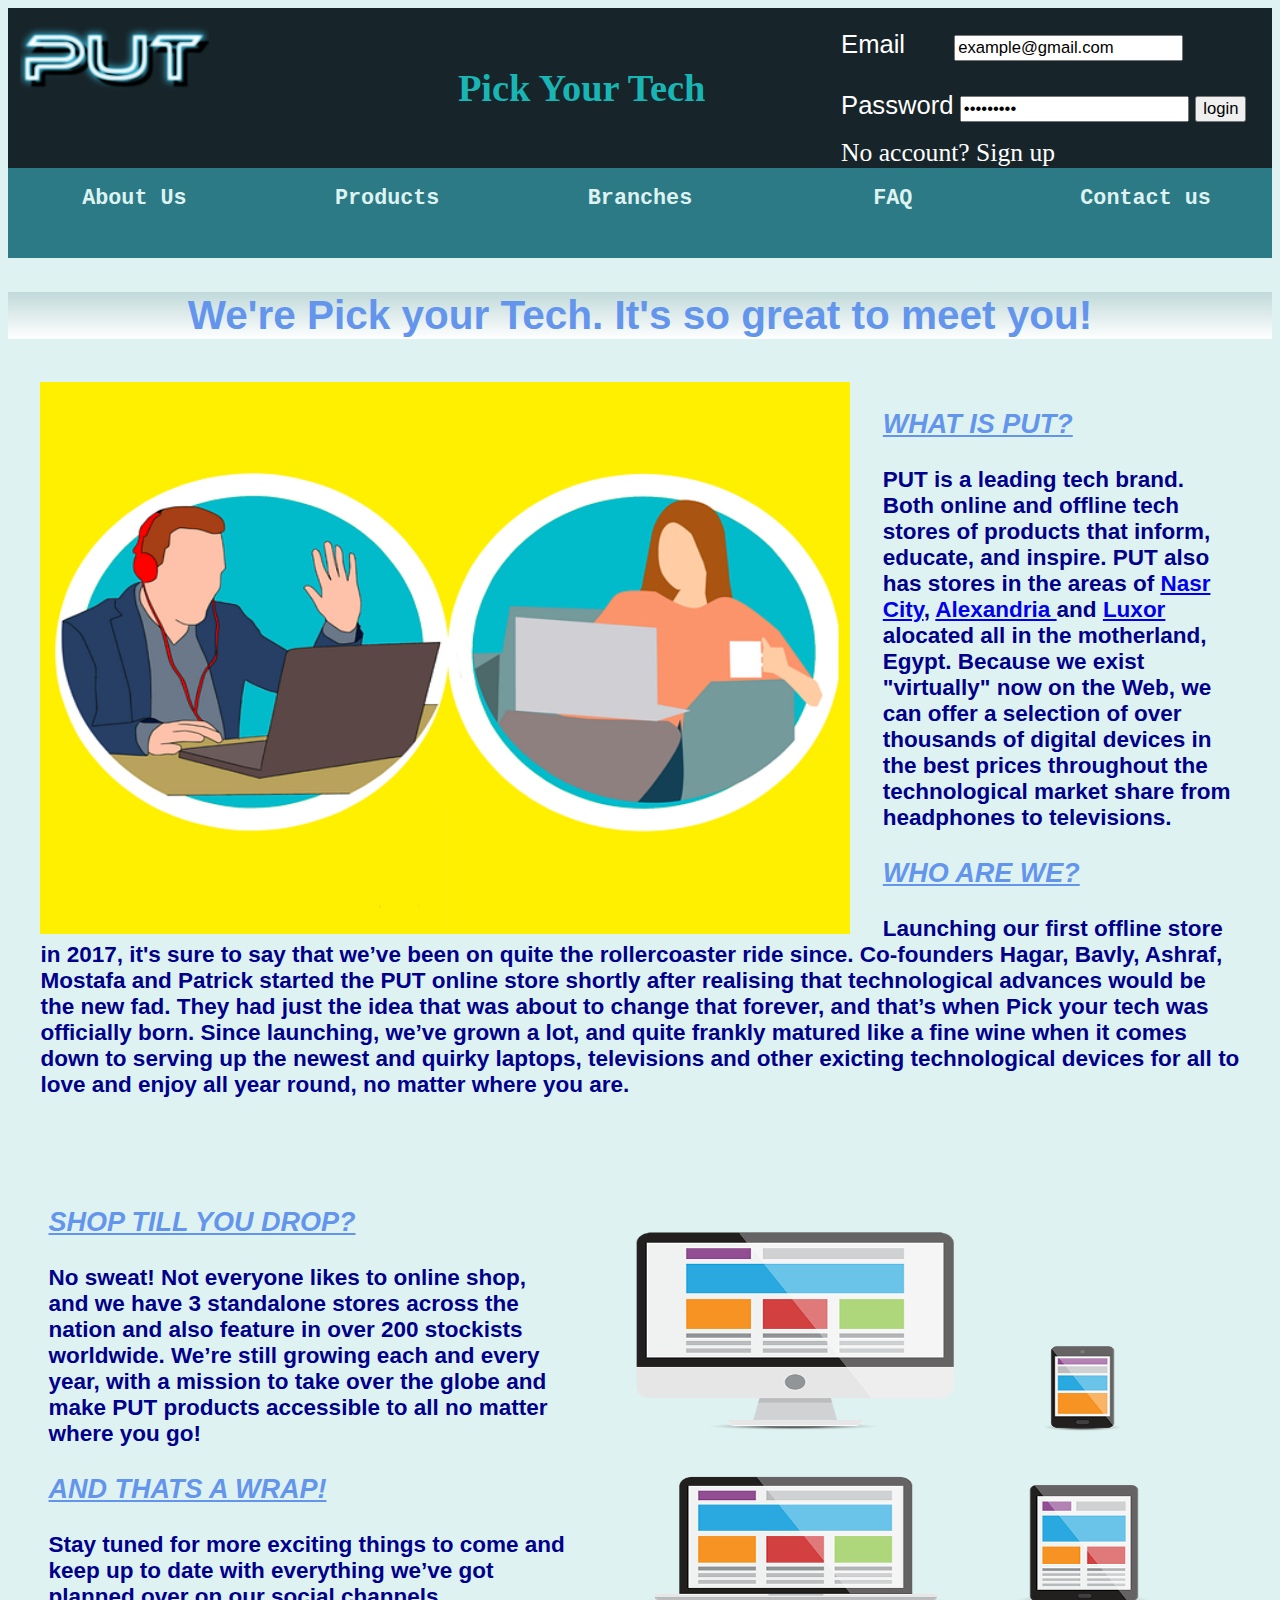
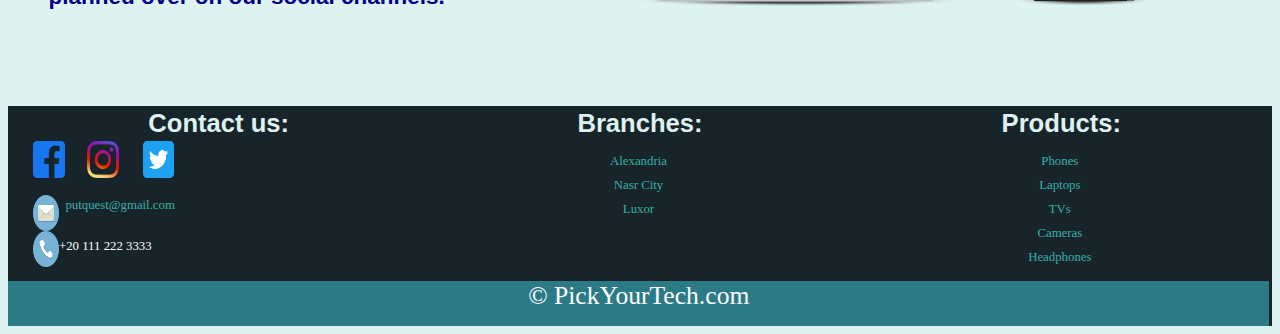
<file: about_us/about_us.html>
<!DOCTYPE html>
<html lang="en">
  <head>
    <meta charset="utf-8">
    <title>About us</title>
    <link rel="stylesheet" href="../css_file/put.css">
  </head>
  <body>
<div class="header">
        <img src="../images/header/Logo.png" alt="Logo">
        <a href="../index/index.html"><h1>Pick Your Tech</h1></a>
        <div id = "notloggedin">

          <form id="log_in" method="post" action="../index/index.html">
              <label>Email &nbsp;&nbsp;&nbsp;&nbsp;&nbsp;</label>
              <input type="email" id="Email" value="example@gmail.com" required />
              <br>
              <br>

              <label>Password</label>
              <input type="password" id="Password" value="*********" required/>
              <input type="submit" id="demo" value="login" />
          </form>
          <a href="../sign_up/sign_up.html"> No account? Sign up </a>
      </div>
<div id="logged">
     
      <div>
              <h3>You are logged in</h3>
              <form id= "log_out" action="../index/index.html">
              <input type="submit" id="log_out_button" value="Log out">
          </form>
      </div>
      </div>

</div>

      
<div class="rectangle">
      <div class="navigation">
        <div class="navbar noselect">
          <div class="dropdown">
            <a href="../about_us/about_us.html"><strong>About Us</strong></a>
          </div>

          <div class="dropdown">
                    <a href="../products/products.html"> <strong>Products</strong></a>
                    <div class="dropdown-content">
                        <a href="../product_template/phones.html">Phones</a>
                        <a href="../product_template/laptops.html">Laptops</a>
                        <a href="../product_template/tvs.html">TVs</a>
                        <a href="../product_template/cameras.html">Cameras</a>
                        <a href="../product_template/headphones.html">Headphones</a>
                    </div>
                </div>

                <div class="dropdown">
                    <a href="../branches/branches.html"><strong>Branches</strong></a>
                    <div class="dropdown-content">
                        <a href="../branch/alexandria.html">Alexandira</a>
                        <a href="../branch/nasr_city.html">Nasr City</a>
                        <a href="../branch/luxor.html">Luxor</a>
                    </div>
                </div>

          <div class="dropdown">
            <a href="../faq/faq.html"><strong>FAQ</strong></a>
          </div>

          <div class="dropdown">
            <a href="../contact_us/contact_us.html"><strong>Contact us</strong></a>
          </div>
        </div>
      </div>
</div>


      
                                                            <!--About us--> 
      <div class="Aboutus">
<h2>We're Pick your Tech. It's so great to meet you!</h2>
<div id=Aboutus1>
          <img src="../images/about_us/about_us_1.png" alt="Picture of us quarantining">
    <h3>WHAT IS PUT?</h3>
    <p>PUT is a leading tech brand. Both online and offline tech stores of products that inform, educate, and inspire. PUT also has stores in the areas of  <a href= "../branch/nasr_city.html"> Nasr City</a>, <a href= "../branch/alexandria.html">Alexandria </a>and <a href="../branch/luxor.html">Luxor</a> alocated all in the motherland, Egypt. Because we exist "virtually" now on the Web, we can offer a selection of over thousands of digital devices in the best prices throughout the technological market share from headphones to televisions.</p>

    <h3>WHO ARE WE?</h3>
    <p>Launching our first offline store in 2017, it's sure to say that we’ve been on quite the rollercoaster ride since. Co-founders Hagar, Bavly, Ashraf, Mostafa and Patrick started the PUT online store shortly after realising that technological advances would be the new fad. They had just the idea that was about to change that forever, and that’s when Pick your tech was officially born. Since launching, we’ve grown a lot, and quite frankly matured like a fine wine when it comes down to serving up the newest and quirky laptops, televisions and other exicting technological devices for all to love and enjoy all year round, no matter where you are.</p>
      </div>
      <br>
       <div id=Aboutus2>
          <img src="../images/about_us/about_us_2.png" alt="Picture of technology in PUT">
    <h3>SHOP TILL YOU DROP?</h3>
    <p>No sweat! Not everyone likes to online shop, and we have 3 standalone stores across the nation and also feature in over 200 stockists worldwide. We’re still growing each and every year, with a mission to take over the globe and make PUT products accessible to all no matter where you go!</p>
    <h3>AND THATS A WRAP!</h3>
    <p >Stay tuned for more exciting things to come and keep up to date with everything we’ve got planned over on our social channels.</p>
      </div>
          
      </div>
<div class="footer">
      <div class="footer_contact_us">
        <a href="../contact_us/contact_us.html"><h3>Contact us:</h3></a>
        <a href="https://www.facebook.com/%22%3E">
          <img class="facebook_icon" src="../images/footer/facebook.png" alt="facebook">
        </a>
        &nbsp;&nbsp;&nbsp;
        <a href="https://www.instagram.com/%22%3E">
          <img class="insta_icon" src="../images/footer/instagram.png" alt="instagram">
        </a>
        &nbsp;
        <a href="https://www.twitter.com/%22%3E">
          <img class="twitter_icon" src="../images/footer/twitter.png" alt="twitter">
        </a>
        <br><br>
        <img id="mail_image" src="../images/footer/mail.png" alt="mail">
        <br>
        <a class="footer_anchor" href="mailto:ashrafadel54@gmail.com">
          &nbsp; putquest@gmail.com
        </a>
        <br><br>
        <img id="phone_image" src="../images/footer/phone.png" alt="phone">
        <p id="phone_number">+20 111 222 3333</p>
      </div>

      <div class="footer_branches">
        <a href="../branches/branches.html"><h3>Branches:</h3></a>
        <ul>
          <li><a href="../branch/alexandria.html"> Alexandria</a></li>
          <li><a href="../branch/nasr_city.html"> Nasr City</a></li>
          <li><a href="../branch/luxor.html"> Luxor</a></li>
        </ul>
      </div>
      <div class="footer_products">
        <a href="../products/products.html"><h3>Products:</h3></a>
        <ul>
          <li><a href="../product_template/phones.html">Phones</a></li>
          <li><a href="../product_template/laptops.html">Laptops</a></li>
          <li><a href="../product_template/tvs.html">TVs</a></li>
          <li><a href="../product_template/cameras.html">Cameras</a></li>
          <li><a href="../product_template/headphones.html">Headphones</a></li>
           
        </ul>
          <br><br>
      </div> 
      <div class="footer_bottom">
    &copy; PickYourTech.com
      </div>
</div>      
      
      <script src="../javascript/put.js"></script>
  </body>
</html>
</file>
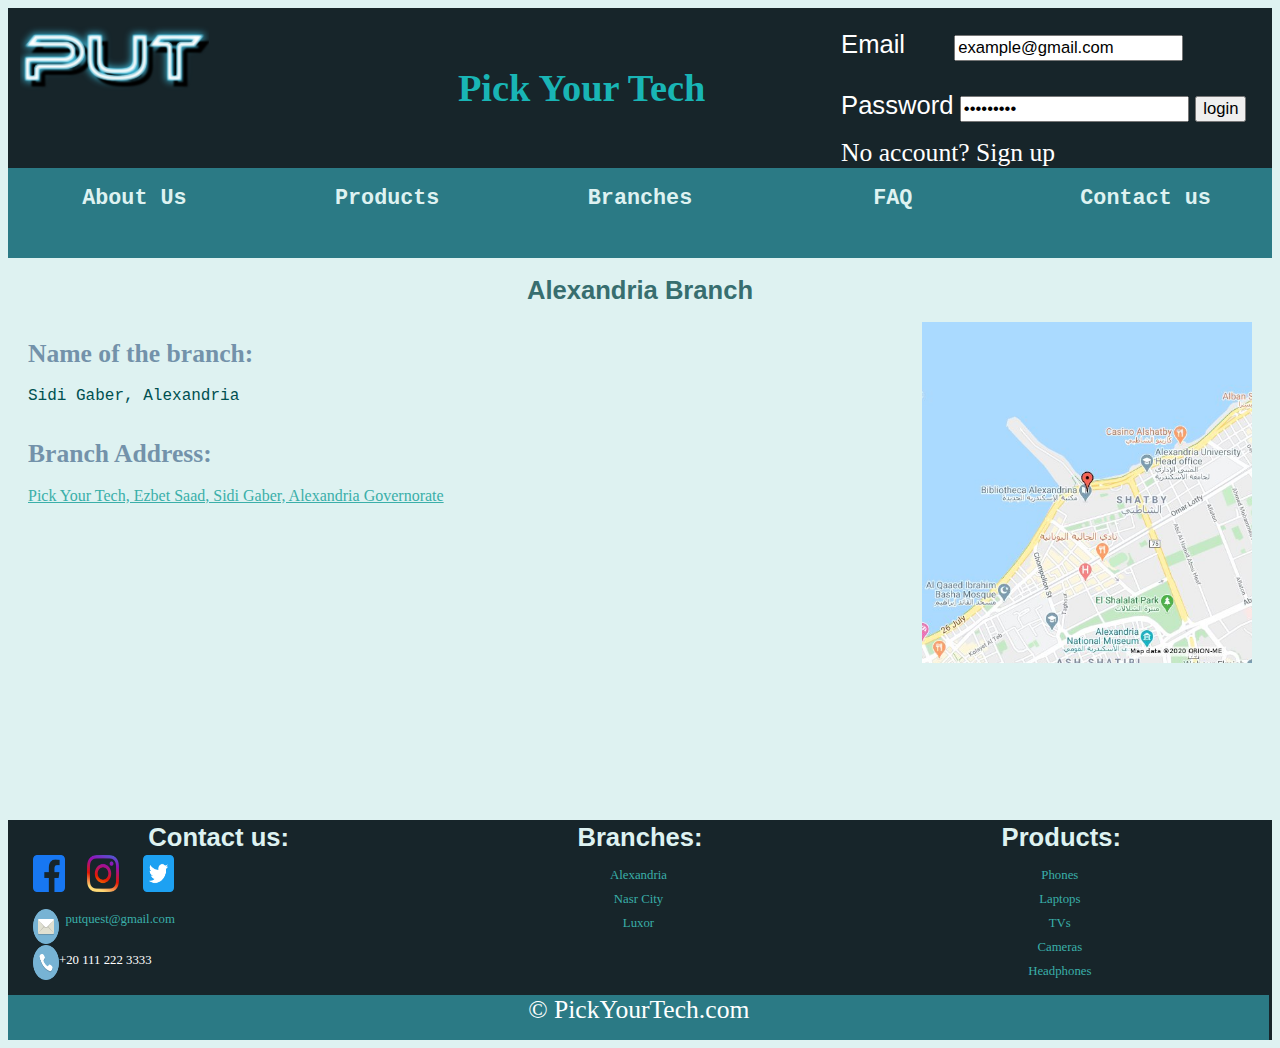
<file: branch/alexandria.html>
<!DOCTYPE html>
<html lang="en">
  <head>
    <meta charset="utf-8">
    <title>Alexanderia branch</title>
    <link rel="stylesheet" href="../css_file/put.css">
  </head>
  <body>
<div class="header">
        <img src="../images/header/Logo.png" alt="Logo">
        <a href="../index/index.html"><h1>Pick Your Tech</h1></a>
        <div id = "notloggedin">

          <form id="log_in" method="post" action="../index/index.html">
              <label>Email &nbsp;&nbsp;&nbsp;&nbsp;&nbsp;</label>
              <input type="email" id="Email" value="example@gmail.com" required />
              <br>
              <br>

              <label>Password</label>
              <input type="password" id="Password" value="*********" required/>
              <input type="submit" id="demo" value="login" />
          </form>
          <a href="../sign_up/sign_up.html"> No account? Sign up </a>
      </div>
<div id="logged">
     
      <div>
              <h3>You are logged in</h3>
              <form id= "log_out" action="../index/index.html">
              <input type="submit" id="log_out_button" value="Log out">
          </form>
      </div>
      </div>

</div>

      
<div class="rectangle">
      <div class="navigation">
        <div class="navbar noselect">
          <div class="dropdown">
            <a href="../about_us/about_us.html"><strong>About Us</strong></a>
          </div>

          <div class="dropdown">
                    <a href="../products/products.html"> <strong>Products</strong></a>
                    <div class="dropdown-content">
                        <a href="../product_template/phones.html">Phones</a>
                        <a href="../product_template/laptops.html">Laptops</a>
                        <a href="../product_template/tvs.html">TVs</a>
                        <a href="../product_template/cameras.html">Cameras</a>
                        <a href="../product_template/headphones.html">Headphones</a>
                    </div>
                </div>

                <div class="dropdown">
                    <a href="../branches/branches.html"><strong>Branches</strong></a>
                    <div class="dropdown-content">
                        <a href="../branch/alexandria.html">Alexandira</a>
                        <a href="../branch/nasr_city.html">Nasr City</a>
                        <a href="../branch/luxor.html">Luxor</a>
                    </div>
                </div>

          <div class="dropdown">
            <a href="../faq/faq.html"><strong>FAQ</strong></a>
          </div>

          <div class="dropdown">
            <a href="../contact_us/contact_us.html"><strong>Contact us</strong></a>
          </div>
        </div>
      </div>
</div>



                                                            <!--CONTENT-->
      <div class=content>
        <h1>Alexandria Branch</h1>

        <a href="Alex.jpg"><img src="../images/branches/alexandria.jpg" alt="PUT, Alex City"></a>

        <div class=subtitle>
            <h4>Name of the branch:</h4> <p>Sidi Gaber, Alexandria</p>
        </div>

        <div class=subtitle>
            <h4> Branch Address:</h4>
            <a
                href="https://www.google.com/maps/place/Carrefour+Market+-+El+Moltaka/@31.2165022,29.9305436,15z/data=!4m5!3m4!1s0x14f5c4936e555973:0xaa482fe3415c60cf!8m2!3d31.2188841!4d29.9444951">Pick
                Your Tech, Ezbet Saad, Sidi Gaber, Alexandria Governorate</a>
        </div>

    </div>

 <div class="footer">
      <div class="footer_contact_us">
        <a href="../contact_us/contact_us.html"><h3>Contact us:</h3></a>
        <a href="https://www.facebook.com/%22%3E">
          <img class="facebook_icon" src="../images/footer/facebook.png" alt="facebook">
        </a>
        &nbsp;&nbsp;&nbsp;
        <a href="https://www.instagram.com/%22%3E">
          <img class="insta_icon" src="../images/footer/instagram.png" alt="instagram">
        </a>
        &nbsp;
        <a href="https://www.twitter.com/%22%3E">
          <img class="twitter_icon" src="../images/footer/twitter.png" alt="twitter">
        </a>
        <br><br>
        <img id="mail_image" src="../images/footer/mail.png" alt="mail">
        <br>
        <a class="footer_anchor" href="mailto:ashrafadel54@gmail.com">
          &nbsp; putquest@gmail.com
        </a>
        <br><br>
        <img id="phone_image" src="../images/footer/phone.png" alt="phone">
        <p id="phone_number">+20 111 222 3333</p>
      </div>

      <div class="footer_branches">
        <a href="../branches/branches.html"><h3>Branches:</h3></a>
        <ul>
          <li><a href="../branch/alexandria.html"> Alexandria</a></li>
          <li><a href="../branch/nasr_city.html"> Nasr City</a></li>
          <li><a href="../branch/luxor.html"> Luxor</a></li>
        </ul>
      </div>
      <div class="footer_products">
        <a href="../products/products.html"><h3>Products:</h3></a>
        <ul>
          <li><a href="../product_template/phones.html">Phones</a></li>
          <li><a href="../product_template/laptops.html">Laptops</a></li>
          <li><a href="../product_template/tvs.html">TVs</a></li>
          <li><a href="../product_template/cameras.html">Cameras</a></li>
          <li><a href="../product_template/headphones.html">Headphones</a></li>
           
        </ul>
          <br><br>
      </div> 
      <div class="footer_bottom">
    &copy; PickYourTech.com
      </div>
</div>      
      
      <script src="../javascript/put.js"></script>
  </body>
</html>
</file>
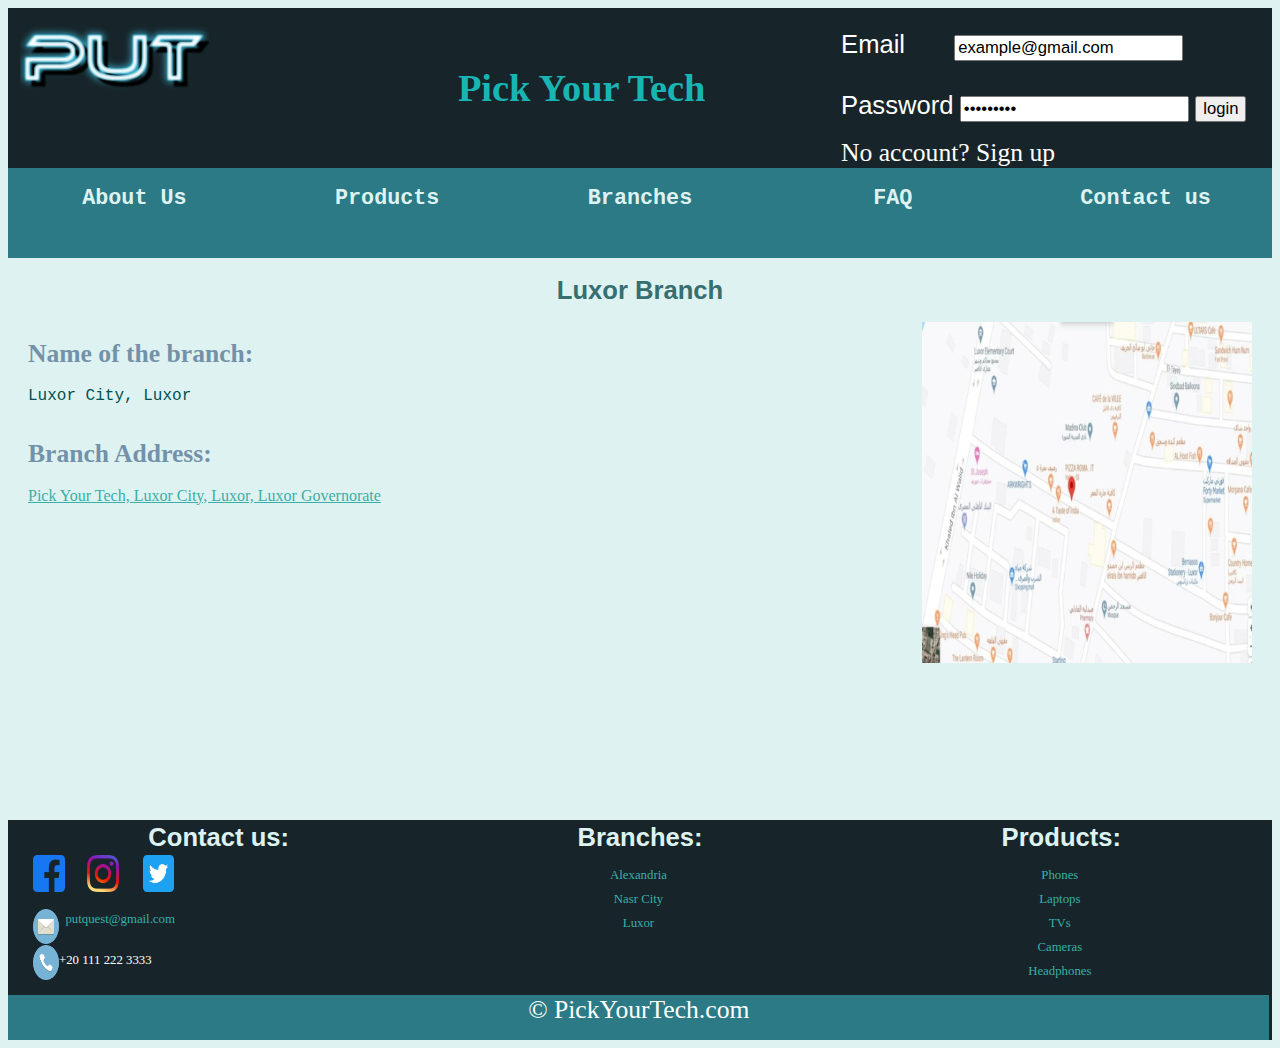
<file: branch/luxor.html>
<!DOCTYPE html>
<html lang="en">
  <head>
    <meta charset="utf-8">
    <title>luxor branch</title>
    <link rel="stylesheet" href="../css_file/put.css">
  </head>
  <body>
<div class="header">
        <img src="../images/header/Logo.png" alt="Logo">
        <a href="../index/index.html"><h1>Pick Your Tech</h1></a>
        <div id = "notloggedin">

          <form id="log_in" method="post" action="../index/index.html">
              <label>Email &nbsp;&nbsp;&nbsp;&nbsp;&nbsp;</label>
              <input type="email" id="Email" value="example@gmail.com" required />
              <br>
              <br>

              <label>Password</label>
              <input type="password" id="Password" value="*********" required/>
              <input type="submit" id="demo" value="login" />
          </form>
          <a href="../sign_up/sign_up.html"> No account? Sign up </a>
      </div>
<div id="logged">
     
      <div>
              <h3>You are logged in</h3>
              <form id= "log_out" action="../index/index.html">
              <input type="submit" id="log_out_button" value="Log out">
          </form>
      </div>
      </div>

</div>

      
<div class="rectangle">
      <div class="navigation">
        <div class="navbar noselect">
          <div class="dropdown">
            <a href="../about_us/about_us.html"><strong>About Us</strong></a>
          </div>

          <div class="dropdown">
                    <a href="../products/products.html"> <strong>Products</strong></a>
                    <div class="dropdown-content">
                        <a href="../product_template/phones.html">Phones</a>
                        <a href="../product_template/laptops.html">Laptops</a>
                        <a href="../product_template/tvs.html">TVs</a>
                        <a href="../product_template/cameras.html">Cameras</a>
                        <a href="../product_template/headphones.html">Headphones</a>
                    </div>
                </div>

                <div class="dropdown">
                    <a href="../branches/branches.html"><strong>Branches</strong></a>
                    <div class="dropdown-content">
                        <a href="../branch/alexandria.html">Alexandira</a>
                        <a href="../branch/nasr_city.html">Nasr City</a>
                        <a href="../branch/luxor.html">Luxor</a>
                    </div>
                </div>

          <div class="dropdown">
            <a href="../faq/faq.html"><strong>FAQ</strong></a>
          </div>

          <div class="dropdown">
            <a href="../contact_us/contact_us.html"><strong>Contact us</strong></a>
          </div>
        </div>
      </div>
</div>



                                                            <!--CONTENT-->
      <div class=content>
        <h1>Luxor Branch</h1>
        <a href="luxor.jpg"><img src="../images/branches/luxor.jpg"  alt="PUT, Luxor City" ></a>

        <div class=subtitle>
            <h4>Name of the branch:</h4>  <p>Luxor City, Luxor</p>
        </div>

        <div class=subtitle>
            <h4> Branch Address:</h4>
            <a
                href="https://www.google.com/maps/dir/Ragab+Sons/Ragab+Sons/@25.6938217,32.6400407,20z/data=!4m13!4m12!1m5!1m1!1s0x14491431db11038f:0x63347ec3369fd541!2m2!1d32.6400992!2d25.6939868!1m5!1m1!1s0x14491431db11038f:0x63347ec3369fd541!2m2!1d32.6400992!2d25.6939868">Pick
                Your Tech, Luxor City, Luxor, Luxor Governorate</a>
        </div>
    </div>
<div class="footer">
      <div class="footer_contact_us">
        <a href="../contact_us/contact_us.html"><h3>Contact us:</h3></a>
        <a href="https://www.facebook.com/%22%3E">
          <img class="facebook_icon" src="../images/footer/facebook.png" alt="facebook">
        </a>
        &nbsp;&nbsp;&nbsp;
        <a href="https://www.instagram.com/%22%3E">
          <img class="insta_icon" src="../images/footer/instagram.png" alt="instagram">
        </a>
        &nbsp;
        <a href="https://www.twitter.com/%22%3E">
          <img class="twitter_icon" src="../images/footer/twitter.png" alt="twitter">
        </a>
        <br><br>
        <img id="mail_image" src="../images/footer/mail.png" alt="mail">
        <br>
        <a class="footer_anchor" href="mailto:ashrafadel54@gmail.com">
          &nbsp; putquest@gmail.com
        </a>
        <br><br>
        <img id="phone_image" src="../images/footer/phone.png" alt="phone">
        <p id="phone_number">+20 111 222 3333</p>
      </div>

      <div class="footer_branches">
        <a href="../branches/branches.html"><h3>Branches:</h3></a>
        <ul>
          <li><a href="../branch/alexandria.html"> Alexandria</a></li>
          <li><a href="../branch/nasr_city.html"> Nasr City</a></li>
          <li><a href="../branch/luxor.html"> Luxor</a></li>
        </ul>
      </div>
      <div class="footer_products">
        <a href="../products/products.html"><h3>Products:</h3></a>
        <ul>
          <li><a href="../product_template/phones.html">Phones</a></li>
          <li><a href="../product_template/laptops.html">Laptops</a></li>
          <li><a href="../product_template/tvs.html">TVs</a></li>
          <li><a href="../product_template/cameras.html">Cameras</a></li>
          <li><a href="../product_template/headphones.html">Headphones</a></li>
           
        </ul>
          <br><br>
      </div> 
      <div class="footer_bottom">
    &copy; PickYourTech.com
      </div>
</div>      
      
      <script src="../javascript/put.js"></script>
  </body>
</html>
</file>
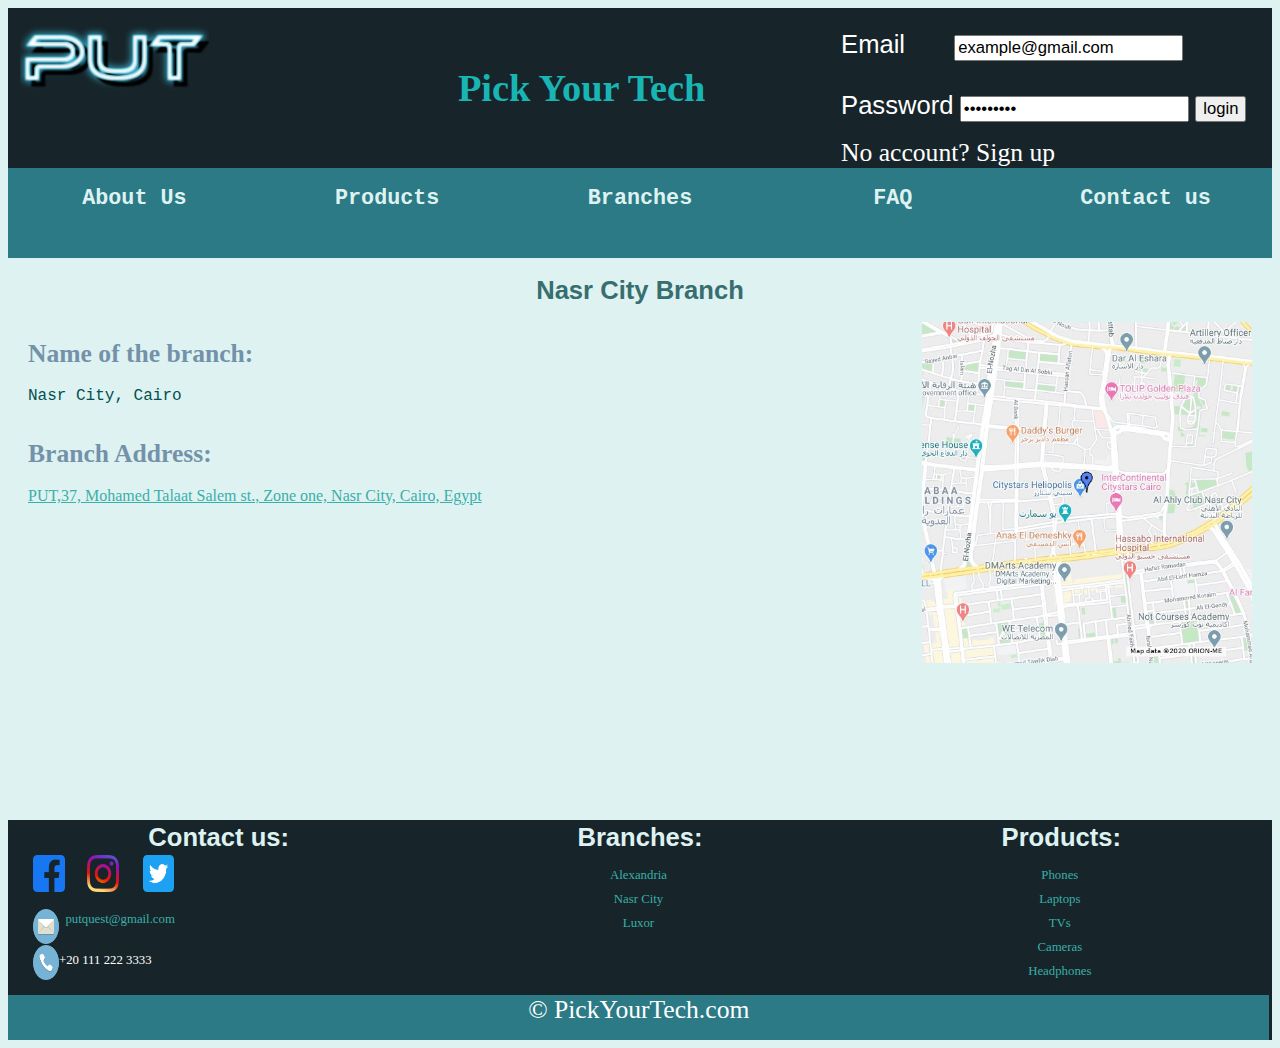
<file: branch/nasr_city.html>
<!DOCTYPE html>
<html lang="en">
  <head>
    <meta charset="utf-8">
    <title>Nasr city branch</title>
    <link rel="stylesheet" href="../css_file/put.css">
  </head>
  <body>
<div class="header">
        <img src="../images/header/Logo.png" alt="Logo">
        <a href="../index/index.html"><h1>Pick Your Tech</h1></a>
        <div id = "notloggedin">

          <form id="log_in" method="post" action="../index/index.html">
              <label>Email &nbsp;&nbsp;&nbsp;&nbsp;&nbsp;</label>
              <input type="email" id="Email" value="example@gmail.com" required />
              <br>
              <br>

              <label>Password</label>
              <input type="password" id="Password" value="*********" required/>
              <input type="submit" id="demo" value="login" />
          </form>
          <a href="../sign_up/sign_up.html"> No account? Sign up </a>
      </div>
<div id="logged">
     
      <div>
              <h3>You are logged in</h3>
              <form id= "log_out" action="../index/index.html">
              <input type="submit" id="log_out_button" value="Log out">
          </form>
      </div>
      </div>

</div>

      
<div class="rectangle">
      <div class="navigation">
        <div class="navbar noselect">
          <div class="dropdown">
            <a href="../about_us/about_us.html"><strong>About Us</strong></a>
          </div>

          <div class="dropdown">
                    <a href="../products/products.html"> <strong>Products</strong></a>
                    <div class="dropdown-content">
                        <a href="../product_template/phones.html">Phones</a>
                        <a href="../product_template/laptops.html">Laptops</a>
                        <a href="../product_template/tvs.html">TVs</a>
                        <a href="../product_template/cameras.html">Cameras</a>
                        <a href="../product_template/headphones.html">Headphones</a>
                    </div>
                </div>

                <div class="dropdown">
                    <a href="../branches/branches.html"><strong>Branches</strong></a>
                    <div class="dropdown-content">
                        <a href="../branch/alexandria.html">Alexandira</a>
                        <a href="../branch/nasr_city.html">Nasr City</a>
                        <a href="../branch/luxor.html">Luxor</a>
                    </div>
                </div>

          <div class="dropdown">
            <a href="../faq/faq.html"><strong>FAQ</strong></a>
          </div>

          <div class="dropdown">
            <a href="../contact_us/contact_us.html"><strong>Contact us</strong></a>
          </div>
        </div>
      </div>
</div>


                                                            <!--CONTENT-->
      <div class=content>

        <h1>Nasr City Branch</h1>
        <a href="nasr_city.jpg"><img src="../images/branches/nasr_city.jpg" alt="PUT, Nasr City" ></a>

        <div class=subtitle>
            <h4>Name of the branch:</h4> <p>Nasr City, Cairo</p>
        </div>

        <div class=subtitle>
            <h4> Branch Address:</h4>
            <a
                href="https://www.google.com/maps/place/The+International+Park/@30.047849,31.3450507,15z/data=!4m13!1m7!3m6!1s0x14583c1380cba7ef:0xd541260e9e06978d!2sNasr+City,+Cairo+Governorate!3b1!8m2!3d30.051085!4d31.3655989!3m4!1s0x14583e6ed5b0c95b:0xed62509dc02730f!8m2!3d30.0495518!4d31.3365108">PUT,37,
                Mohamed Talaat Salem st., Zone one, Nasr City, Cairo, Egypt</a>
        </div>
    </div>

 <div class="footer">
      <div class="footer_contact_us">
        <a href="../contact_us/contact_us.html"><h3>Contact us:</h3></a>
        <a href="https://www.facebook.com/%22%3E">
          <img class="facebook_icon" src="../images/footer/facebook.png" alt="facebook">
        </a>
        &nbsp;&nbsp;&nbsp;
        <a href="https://www.instagram.com/%22%3E">
          <img class="insta_icon" src="../images/footer/instagram.png" alt="instagram">
        </a>
        &nbsp;
        <a href="https://www.twitter.com/%22%3E">
          <img class="twitter_icon" src="../images/footer/twitter.png" alt="twitter">
        </a>
        <br><br>
        <img id="mail_image" src="../images/footer/mail.png" alt="mail">
        <br>
        <a class="footer_anchor" href="mailto:ashrafadel54@gmail.com">
          &nbsp; putquest@gmail.com
        </a>
        <br><br>
        <img id="phone_image" src="../images/footer/phone.png" alt="phone">
        <p id="phone_number">+20 111 222 3333</p>
      </div>

      <div class="footer_branches">
        <a href="../branches/branches.html"><h3>Branches:</h3></a>
        <ul>
          <li><a href="../branch/alexandria.html"> Alexandria</a></li>
          <li><a href="../branch/nasr_city.html"> Nasr City</a></li>
          <li><a href="../branch/luxor.html"> Luxor</a></li>
        </ul>
      </div>
      <div class="footer_products">
        <a href="../products/products.html"><h3>Products:</h3></a>
        <ul>
          <li><a href="../product_template/phones.html">Phones</a></li>
          <li><a href="../product_template/laptops.html">Laptops</a></li>
          <li><a href="../product_template/tvs.html">TVs</a></li>
          <li><a href="../product_template/cameras.html">Cameras</a></li>
          <li><a href="../product_template/headphones.html">Headphones</a></li>
           
        </ul>
          <br><br>
      </div> 
      <div class="footer_bottom">
    &copy; PickYourTech.com
      </div>
</div>      
      
      <script src="../javascript/put.js"></script>
  </body>
</html>
</file>
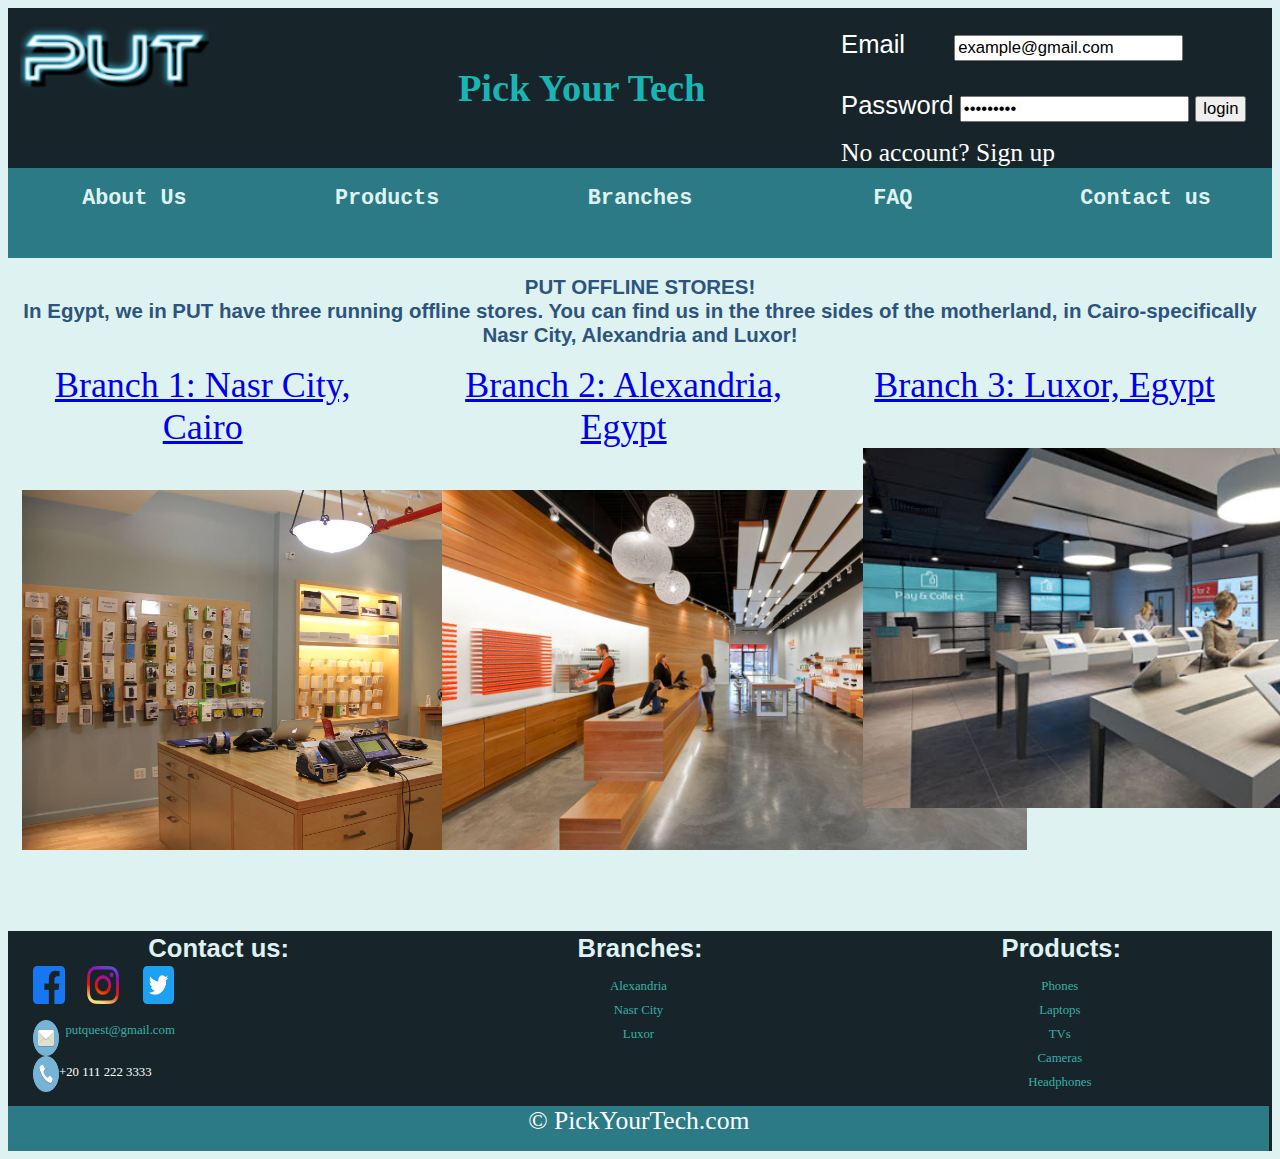
<file: branches/branches.html>
<!DOCTYPE html>
<html lang="en">
  <head>
    <meta charset="utf-8">
    <title>Branches</title>
    <link rel="stylesheet" href="../css_file/put.css">
  </head>
  <body>
<div class="header"> 
        <img src="../images/header/Logo.png" alt="Logo">
        <a href="../index/index.html"><h1>Pick Your Tech</h1></a>
        <div id = "notloggedin">

          <form id="log_in" method="post" action="../index/index.html">
              <label>Email &nbsp;&nbsp;&nbsp;&nbsp;&nbsp;</label>
              <input type="email" id="Email" value="example@gmail.com" required />
              <br>
              <br>

              <label>Password</label>
              <input type="password" id="Password" value="*********" required/>
              <input type="submit" id="demo" value="login" />
          </form>
          <a href="../sign_up/sign_up.html"> No account? Sign up </a>
      </div>
<div id="logged">
     
      <div>
              <h3>You are logged in</h3>
              <form id= "log_out" action="../index/index.html">
              <input type="submit" id="log_out_button" value="Log out">
          </form>
      </div>
      </div>

</div>

      
<div class="rectangle">
      <div class="navigation">
        <div class="navbar noselect">
          <div class="dropdown">
            <a href="../about_us/about_us.html"><strong>About Us</strong></a>
          </div>

          <div class="dropdown">
                    <a href="../products/products.html"> <strong>Products</strong></a>
                    <div class="dropdown-content">
                        <a href="../product_template/phones.html">Phones</a>
                        <a href="../product_template/laptops.html">Laptops</a>
                        <a href="../product_template/tvs.html">TVs</a>
                        <a href="../product_template/cameras.html">Cameras</a>
                        <a href="../product_template/headphones.html">Headphones</a>
                    </div>
                </div>

                <div class="dropdown">
                    <a href="../branches/branches.html"><strong>Branches</strong></a>
                    <div class="dropdown-content">
                        <a href="../branch/alexandria.html">Alexandira</a>
                        <a href="../branch/nasr_city.html">Nasr City</a>
                        <a href="../branch/luxor.html">Luxor</a>
                    </div>
                </div>

          <div class="dropdown">
            <a href="../faq/faq.html"><strong>FAQ</strong></a>
          </div>

          <div class="dropdown">
            <a href="../contact_us/contact_us.html"><strong>Contact us</strong></a>
          </div>
        </div>
      </div>
</div>

                                                  <!--Branches--> 
      <h2 id="boxes1">PUT OFFLINE STORES!<br>
          In Egypt, we in PUT have three running offline stores. You can find us in the three sides of the motherland, in Cairo-specifically Nasr City, Alexandria and Luxor! </h2>
      
  <div class="row" id="boxes">
  <div class="column">
     <a href="../branch/nasr_city.html" > Branch 1: Nasr City, Cairo<br>
<br>
      <img src="../images/branches/ncTechStore.jpg" alt="PUT in Nasr City"></a> 
      </div>
      
  <div class="column">
      <a href="../branch/alexandria.html" >Branch 2: Alexandria, Egypt<br>
<br>
      <img src="../images/branches/AlexTechStore.jpg" alt="PUT in Alexandria"></a>
      </div>
      
  <div class="column">
      <a href="../branch/luxor.html">Branch 3: Luxor, Egypt<br> 
<br>
      <img src="../images/branches/LuxorTechStore.jpg" alt="PUT in Luxor"></a>
      </div>
      
</div>
      <br>
      <br>
      
<div class="footer">
      <div class="footer_contact_us">
        <a href="../contact_us/contact_us.html"><h3>Contact us:</h3></a>
        <a href="https://www.facebook.com/%22%3E">
          <img class="facebook_icon" src="../images/footer/facebook.png" alt="facebook">
        </a>
        &nbsp;&nbsp;&nbsp;
        <a href="https://www.instagram.com/%22%3E">
          <img class="insta_icon" src="../images/footer/instagram.png" alt="instagram">
        </a>
        &nbsp;
        <a href="https://www.twitter.com/%22%3E">
          <img class="twitter_icon" src="../images/footer/twitter.png" alt="twitter">
        </a>
        <br><br>
        <img id="mail_image" src="../images/footer/mail.png" alt="mail">
        <br>
        <a class="footer_anchor" href="mailto:ashrafadel54@gmail.com">
          &nbsp; putquest@gmail.com
        </a>
        <br><br>
        <img id="phone_image" src="../images/footer/phone.png" alt="phone">
        <p id="phone_number">+20 111 222 3333</p>
      </div>

      <div class="footer_branches">
        <a href="../branches/branches.html"><h3>Branches:</h3></a>
        <ul>
          <li><a href="../branch/alexandria.html"> Alexandria</a></li>
          <li><a href="../branch/nasr_city.html"> Nasr City</a></li>
          <li><a href="../branch/luxor.html"> Luxor</a></li>
        </ul>
      </div>
      <div class="footer_products">
        <a href="../products/products.html"><h3>Products:</h3></a>
        <ul>
          <li><a href="../product_template/phones.html">Phones</a></li>
          <li><a href="../product_template/laptops.html">Laptops</a></li>
          <li><a href="../product_template/tvs.html">TVs</a></li>
          <li><a href="../product_template/cameras.html">Cameras</a></li>
          <li><a href="../product_template/headphones.html">Headphones</a></li>
           
        </ul>
          <br><br>
      </div> 
      <div class="footer_bottom">
    &copy; PickYourTech.com
      </div>
</div>      
      
      <script src="../javascript/put.js"></script>
  </body>
</html>
</file>
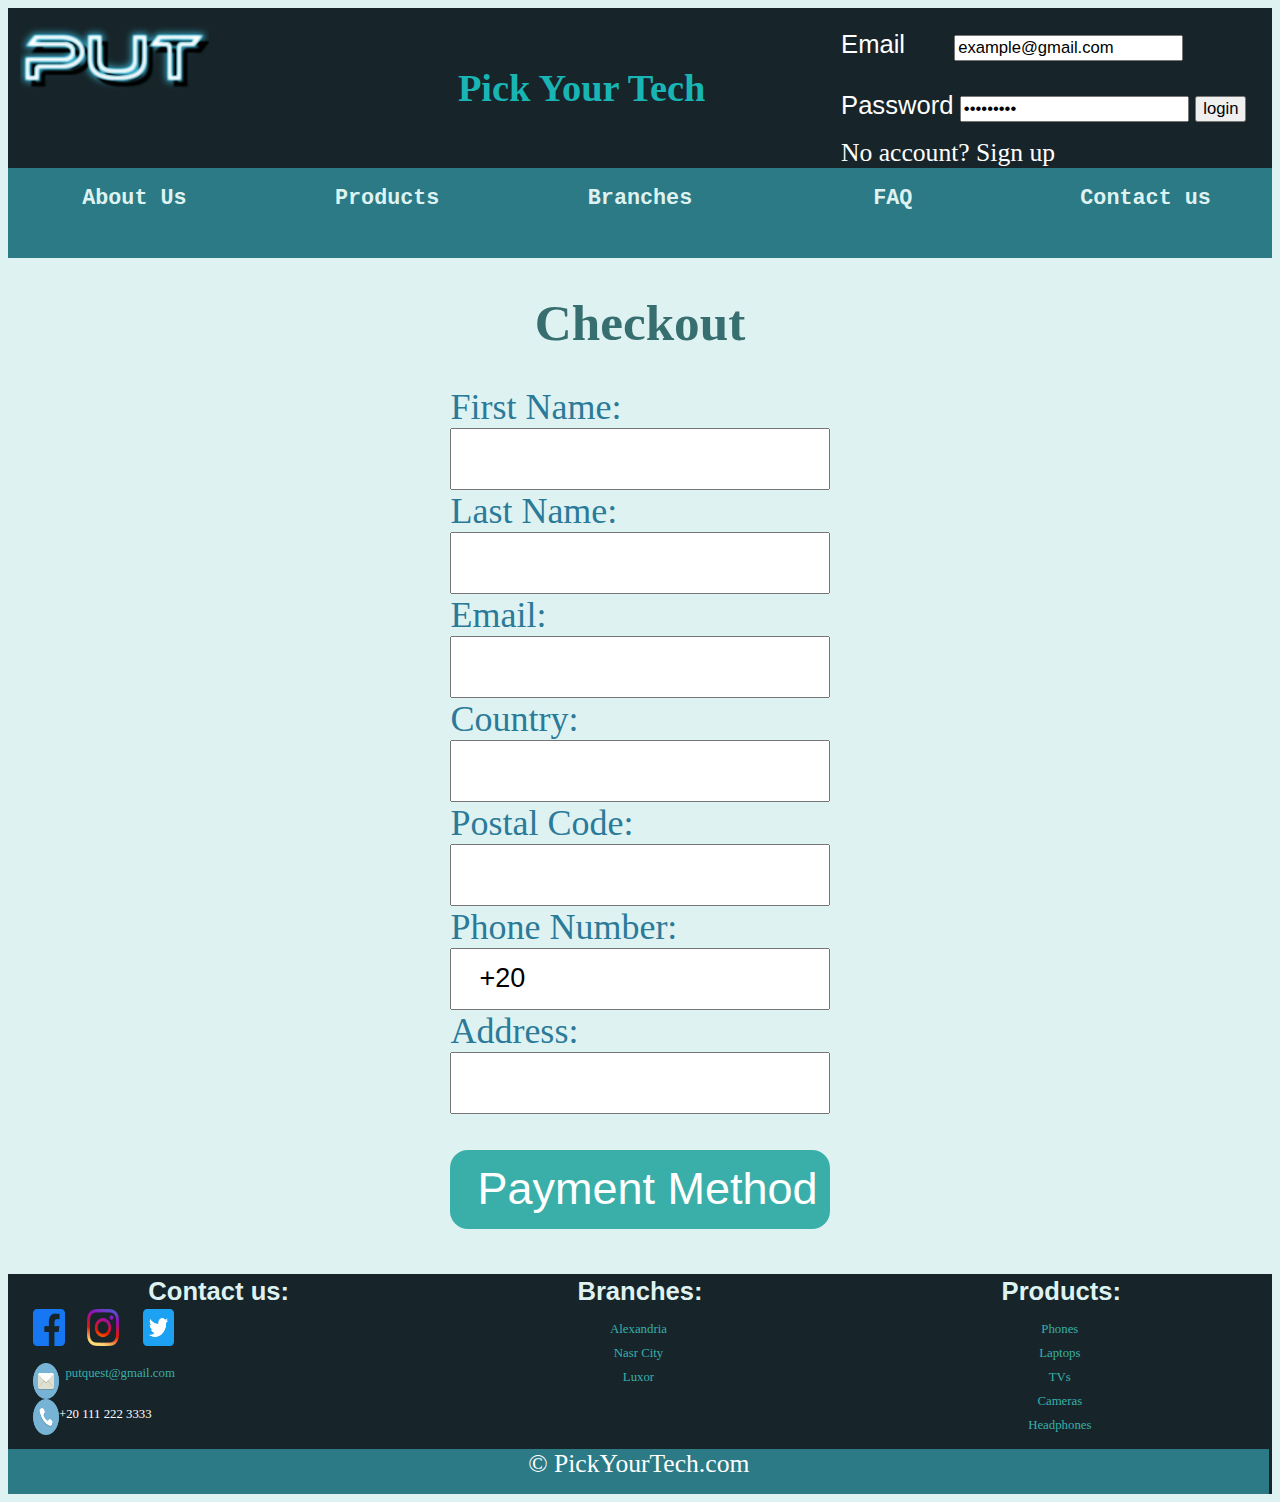
<file: checkout/checkout.html>
<!DOCTYPE html>
<html lang="en">
  <head>
    <meta charset="utf-8">
    <title>Checkout</title>
    <link rel="stylesheet" href="../css_file/put.css">
  </head>
  <body>
<div class="header">
        <img src="../images/header/Logo.png" alt="Logo">
        <a href="../index/index.html"><h1>Pick Your Tech</h1></a>
        <div id = "notloggedin">

          <form id="log_in" method="post" action="../index/index.html">
              <label>Email &nbsp;&nbsp;&nbsp;&nbsp;&nbsp;</label>
              <input type="email" id="Email" value="example@gmail.com" required />
              <br>
              <br>

              <label>Password</label>
              <input type="password" id="Password" value="*********" required/>
              <input type="submit" id="demo" value="login" />
          </form>
          <a href="../sign_up/sign_up.html"> No account? Sign up </a>
      </div>
<div id="logged">
     
      <div>
              <h3>You are logged in</h3>
              <form id= "log_out" action="../index/index.html">
              <input type="submit" id="log_out_button" value="Log out">
          </form>
      </div>
      </div>

</div>

      
<div class="rectangle">
      <div class="navigation">
        <div class="navbar noselect">
          <div class="dropdown">
            <a href="../about_us/about_us.html"><strong>About Us</strong></a>
          </div>

          <div class="dropdown">
                    <a href="../products/products.html"> <strong>Products</strong></a>
                    <div class="dropdown-content">
                        <a href="../product_template/phones.html">Phones</a>
                        <a href="../product_template/laptops.html">Laptops</a>
                        <a href="../product_template/tvs.html">TVs</a>
                        <a href="../product_template/cameras.html">Cameras</a>
                        <a href="../product_template/headphones.html">Headphones</a>
                    </div>
                </div>

                <div class="dropdown">
                    <a href="../branches/branches.html"><strong>Branches</strong></a>
                    <div class="dropdown-content">
                        <a href="../branch/alexandria.html">Alexandira</a>
                        <a href="../branch/nasr_city.html">Nasr City</a>
                        <a href="../branch/luxor.html">Luxor</a>
                    </div>
                </div>

          <div class="dropdown">
            <a href="../faq/faq.html"><strong>FAQ</strong></a>
          </div>

          <div class="dropdown">
            <a href="../contact_us/contact_us.html"><strong>Contact us</strong></a>
          </div>
        </div>
      </div>
</div>



                                                            <!--CONTENT-->
      <div id="checkout"  >
        <h1>Checkout </h1>

       <form action="../payment_method/payment_method.html" method="post">
           
           
            <label for="firstname">First Name:</label><br>
  <input type="text" id="firstname" name="firstname" onfocus="myFunction1(this)" onblur="myBlurFunction(this)" required ><br>
           
           <label for="lastname"> Last Name:</label><br>
  <input type="text" id="lastname" name="lastname" onfocus="myFunction1(this)" onblur="myBlurFunction(this)" required><br>
           
           <label for="email_checkout">Email:</label><br>
  <input type="email" id="email_checkout" name="email_checkout" onfocus="myFunction1(this)" onblur="myBlurFunction(this)" required><br>
           
           <label for="country">Country:</label><br>
  <input type="text" id="country" name="country" onfocus="myFunction1(this)" onblur="myBlurFunction(this)" required><br>
           
           <label for="postcode">Postal Code:</label><br>
  <input type="text" id="postcode" name="postcode" onfocus="myFunction1(this)" onblur="myBlurFunction(this)" required><br>  
           
           <label for="phonenumber"> Phone Number:</label><br>
  <input type="text" id="phonenumber" name="phonenumber" onfocus="myFunction1(this)" onblur="myBlurFunction(this)" value="+20" required><br>    
           
           
           <label for="address">Address:</label><br>
  <input type="text" id="address" name="address" value="" onfocus="myFunction1(this)" onblur="myBlurFunction(this)" required><br>   
           
            
        
             
         <br>
            
            <input type="submit" id="PaymentMethod"  value="Payment Method"/><br>
           
            
           
</form>
          
        
          
    </div>

 <div class="footer">
      <div class="footer_contact_us">
        <a href="../contact_us/contact_us.html"><h3>Contact us:</h3></a>
        <a href="https://www.facebook.com/%22%3E">
          <img class="facebook_icon" src="../images/footer/facebook.png" alt="facebook">
        </a>
        &nbsp;&nbsp;&nbsp;
        <a href="https://www.instagram.com/%22%3E">
          <img class="insta_icon" src="../images/footer/instagram.png" alt="instagram">
        </a>
        &nbsp;
        <a href="https://www.twitter.com/%22%3E">
          <img class="twitter_icon" src="../images/footer/twitter.png" alt="twitter">
        </a>
        <br><br>
        <img id="mail_image" src="../images/footer/mail.png" alt="mail">
        <br>
        <a class="footer_anchor" href="mailto:ashrafadel54@gmail.com">
          &nbsp; putquest@gmail.com
        </a>
        <br><br>
        <img id="phone_image" src="../images/footer/phone.png" alt="phone">
        <p id="phone_number">+20 111 222 3333</p>
      </div>

      <div class="footer_branches">
        <a href="../branches/branches.html"><h3>Branches:</h3></a>
        <ul>
          <li><a href="../branch/alexandria.html"> Alexandria</a></li>
          <li><a href="../branch/nasr_city.html"> Nasr City</a></li>
          <li><a href="../branch/luxor.html"> Luxor</a></li>
        </ul>
      </div>
      <div class="footer_products">
        <a href="../products/products.html"><h3>Products:</h3></a>
        <ul>
          <li><a href="../product_template/phones.html">Phones</a></li>
          <li><a href="../product_template/laptops.html">Laptops</a></li>
          <li><a href="../product_template/tvs.html">TVs</a></li>
          <li><a href="../product_template/cameras.html">Cameras</a></li>
          <li><a href="../product_template/headphones.html">Headphones</a></li>
           
        </ul>
          <br><br>
      </div> 
      <div class="footer_bottom">
    &copy; PickYourTech.com
      </div>
</div>      
      
      <script src="../javascript/put.js"></script>
  </body>
</html>
</file>
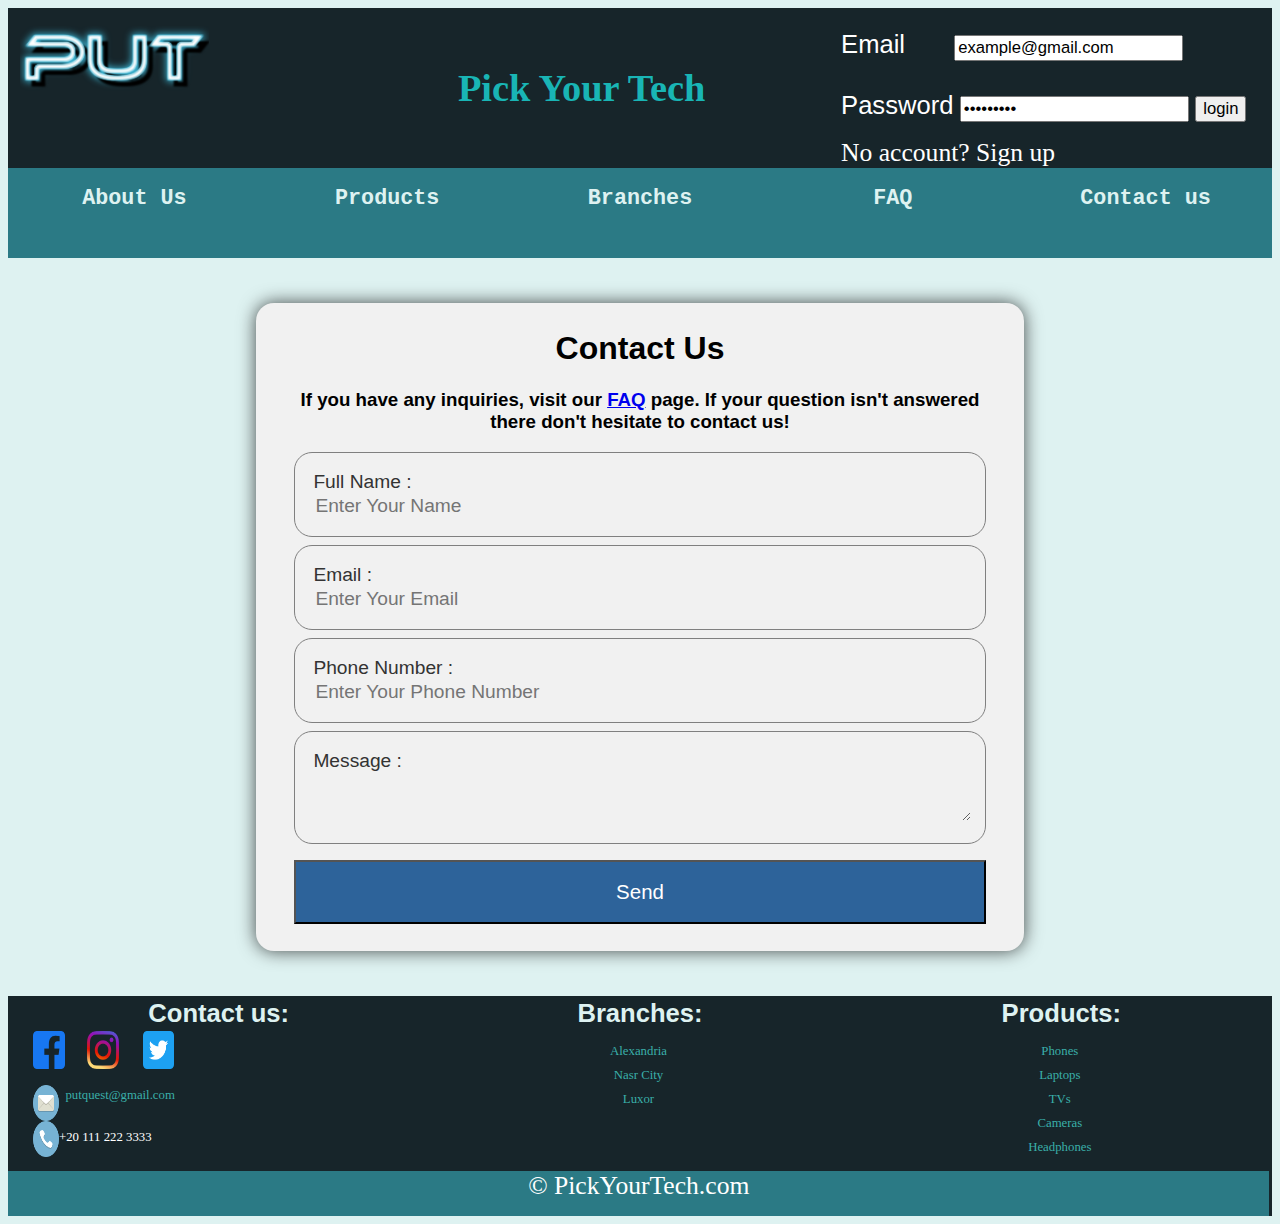
<file: contact_us/contact_us.html>
<!DOCTYPE html>
<html lang="en">
  <head>
      <link rel="stylesheet" href="https://cdnjs.cloudflare.com/ajax/libs/font-awesome/4.7.0/css/font-awesome.min.css">
    <meta charset="utf-8">
    <title>Contact us</title>
    <link rel="stylesheet" href="../css_file/put.css">
  </head>
  <body>
<div class="header">
        <img src="../images/header/Logo.png" alt="Logo">
        <a href="../index/index.html"><h1>Pick Your Tech</h1></a>
        <div id = "notloggedin">

          <form id="log_in" method="post" action="../index/index.html">
              <label>Email &nbsp;&nbsp;&nbsp;&nbsp;&nbsp;</label>
              <input type="email" id="Email" value="example@gmail.com" required />
              <br>
              <br>

              <label>Password</label>
              <input type="password" id="Password" value="*********" required/>
              <input type="submit" id="demo" value="login" />
          </form>
          <a href="../sign_up/sign_up.html"> No account? Sign up </a>
      </div>
<div id="logged">
     
      <div>
              <h3>You are logged in</h3>
              <form id= "log_out" action="../index/index.html">
              <input type="submit" id="log_out_button" value="Log out">
          </form>
      </div>
      </div>

</div>

      
<div class="rectangle">
      <div class="navigation">
        <div class="navbar noselect">
          <div class="dropdown">
            <a href="../about_us/about_us.html"><strong>About Us</strong></a>
          </div>

          <div class="dropdown">
                    <a href="../products/products.html"> <strong>Products</strong></a>
                    <div class="dropdown-content">
                        <a href="../product_template/phones.html">Phones</a>
                        <a href="../product_template/laptops.html">Laptops</a>
                        <a href="../product_template/tvs.html">TVs</a>
                        <a href="../product_template/cameras.html">Cameras</a>
                        <a href="../product_template/headphones.html">Headphones</a>
                    </div>
                </div>

                <div class="dropdown">
                    <a href="../branches/branches.html"><strong>Branches</strong></a>
                    <div class="dropdown-content">
                        <a href="../branch/alexandria.html">Alexandira</a>
                        <a href="../branch/nasr_city.html">Nasr City</a>
                        <a href="../branch/luxor.html">Luxor</a>
                    </div>
                </div>

          <div class="dropdown">
            <a href="../faq/faq.html"><strong>FAQ</strong></a>
          </div>

          <div class="dropdown">
            <a href="../contact_us/contact_us.html"><strong>Contact us</strong></a>
          </div>
        </div>
      </div>
</div>

      
      

<div class="contact_form">
    <h1>Contact Us</h1>
    <h3>If you have any inquiries, visit our <a href="../faq/faq.html">FAQ</a> page. If your question isn't answered there don't hesitate to contact us!</h3>
    <form action="../confirmation/contact_us_confirm.html" method="post"> 
        <div class="txtb">
          <label>Full Name :</label>
          <input required type="text" id="full_name" name="full_name" value="" placeholder="Enter Your Name" >
        </div>

        <div class="txtb">
          <label>Email :</label>
          <input required type="email" id="email_contact_us" name="email" value="" placeholder="Enter Your Email">
        </div>

        <div class="txtb">
          <label>Phone Number :</label>
          <input required type="text" id="phone_number_contact_us" name="phone_number" value="" placeholder="Enter Your Phone Number">
        </div>

        <div class="txtb">
          <label>Message :</label>
          <textarea></textarea>
        </div>
        <button type="submit" class="btn" formaction="../confirmations/contact_us_confirm.html">Send</button>
    </form>
</div>

      
  <div class="footer">
      <div class="footer_contact_us">
        <a href="../contact_us/contact_us.html"><h3>Contact us:</h3></a>
        <a href="https://www.facebook.com/%22%3E">
          <img class="facebook_icon" src="../images/footer/facebook.png" alt="facebook">
        </a>
        &nbsp;&nbsp;&nbsp;
        <a href="https://www.instagram.com/%22%3E">
          <img class="insta_icon" src="../images/footer/instagram.png" alt="instagram">
        </a>
        &nbsp;
        <a href="https://www.twitter.com/%22%3E">
          <img class="twitter_icon" src="../images/footer/twitter.png" alt="twitter">
        </a>
        <br><br>
        <img id="mail_image" src="../images/footer/mail.png" alt="mail">
        <br>
        <a class="footer_anchor" href="mailto:ashrafadel54@gmail.com">
          &nbsp; putquest@gmail.com
        </a>
        <br><br>
        <img id="phone_image" src="../images/footer/phone.png" alt="phone">
        <p id="phone_number">+20 111 222 3333</p>
      </div>

      <div class="footer_branches">
        <a href="../branches/branches.html"><h3>Branches:</h3></a>
        <ul>
          <li><a href="../branch/alexandria.html"> Alexandria</a></li>
          <li><a href="../branch/nasr_city.html"> Nasr City</a></li>
          <li><a href="../branch/luxor.html"> Luxor</a></li>
        </ul>
      </div>
      <div class="footer_products">
        <a href="../products/products.html"><h3>Products:</h3></a>
        <ul>
          <li><a href="../product_template/phones.html">Phones</a></li>
          <li><a href="../product_template/laptops.html">Laptops</a></li>
          <li><a href="../product_template/tvs.html">TVs</a></li>
          <li><a href="../product_template/cameras.html">Cameras</a></li>
          <li><a href="../product_template/headphones.html">Headphones</a></li>
           
        </ul>
          <br><br>
      </div> 
      <div class="footer_bottom">
    &copy; PickYourTech.com
      </div>
</div>      
      
      <script src="../javascript/put.js"></script>
  </body>
</html>
</file>
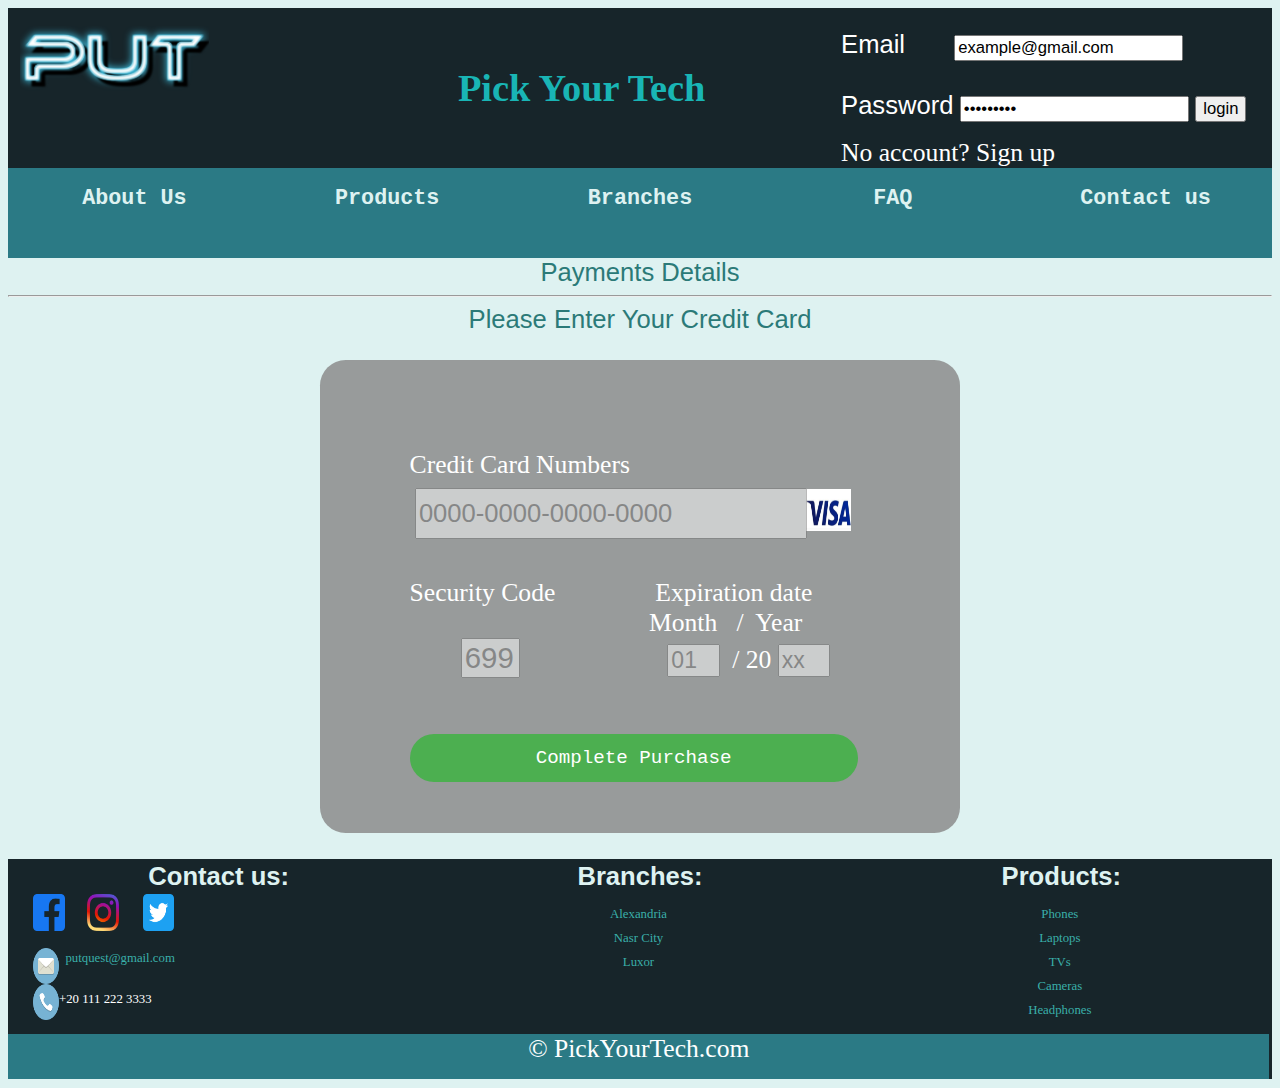
<file: credit_card/credit_card.html>
<!DOCTYPE html>
<html lang="en">
  <head>
    <meta charset="utf-8">
    <title>Credit card</title>
    <link rel="stylesheet" href="../css_file/put.css">
  </head>
  <body>
<div class="header">
        <img src="../images/header/Logo.png" alt="Logo">
        <a href="../index/index.html"><h1>Pick Your Tech</h1></a>
        <div id = "notloggedin">

          <form id="log_in" method="post" action="../index/index.html">
              <label>Email &nbsp;&nbsp;&nbsp;&nbsp;&nbsp;</label>
              <input type="email" id="Email" value="example@gmail.com" required />
              <br>
              <br>

              <label>Password</label>
              <input type="password" id="Password" value="*********" required/>
              <input type="submit" id="demo" value="login" />
          </form>
          <a href="../sign_up/sign_up.html"> No account? Sign up </a>
      </div>
<div id="logged">
     
      <div>
              <h3>You are logged in</h3>
              <form id= "log_out" action="../index/index.html">
              <input type="submit" id="log_out_button" value="Log out">
          </form>
      </div>
      </div>

</div>

      
<div class="rectangle">
      <div class="navigation">
        <div class="navbar noselect">
          <div class="dropdown">
            <a href="../about_us/about_us.html"><strong>About Us</strong></a>
          </div>

          <div class="dropdown">
                    <a href="../products/products.html"> <strong>Products</strong></a>
                    <div class="dropdown-content">
                        <a href="../product_template/phones.html">Phones</a>
                        <a href="../product_template/laptops.html">Laptops</a>
                        <a href="../product_template/tvs.html">TVs</a>
                        <a href="../product_template/cameras.html">Cameras</a>
                        <a href="../product_template/headphones.html">Headphones</a>
                    </div>
                </div>

                <div class="dropdown">
                    <a href="../branches/branches.html"><strong>Branches</strong></a>
                    <div class="dropdown-content">
                        <a href="../branch/alexandria.html">Alexandira</a>
                        <a href="../branch/nasr_city.html">Nasr City</a>
                        <a href="../branch/luxor.html">Luxor</a>
                    </div>
                </div>

          <div class="dropdown">
            <a href="../faq/faq.html"><strong>FAQ</strong></a>
          </div>

          <div class="dropdown">
            <a href="../contact_us/contact_us.html"><strong>Contact us</strong></a>
          </div>
        </div>
      </div>
</div>



                                                            <!--CONTENT-->
      <p class="title">Payments Details  </p> 
      <hr>
        
<p class="title">Please Enter Your Credit Card</p>
    
      <div class="rectangle1">
        <div class="center">
      <form action="../confirmations/payment_confirm.html" method = "post">
  <label>Credit Card Numbers</label><br><img src="../images/credit_card/visa.jpg" alt="Visa image">

  <input type="text" id="creditcard" name="creditcard" placeholder="0000-0000-0000-0000" maxlength="19" required><br>
  <label>Security Code</label> &nbsp;&nbsp;&nbsp;&nbsp;&nbsp;&nbsp;&nbsp;
  &nbsp;&nbsp;&nbsp;&nbsp;&nbsp;&nbsp;&nbsp;
  &nbsp;&nbsp;&nbsp;&nbsp;&nbsp;&nbsp;&nbsp; 
  <label>Expiration date</label><br>
  
  <label id="exp_month_label">Month &nbsp;&nbsp;/</label>
  <label id="exp_year_label">Year</label> <br>
  <input type="text" id="cvv" name="text" placeholder="699" maxlength="3" required> &nbsp;&nbsp;&nbsp;&nbsp;&nbsp;&nbsp;&nbsp; 
  <input type="number" min="1" max="12" placeholder="01" id="exp_month" name="exp_month" required>
  &nbsp;
  <label> / 20 </label>   
  <input type="number" min="00" max="99" placeholder="xx" id="exp_year" name="exp_year" required>
          
          
  <br><br>
  <input type="submit" value="Complete Purchase" class="button">
</form>
</div>
</div>

<div class="footer">
      <div class="footer_contact_us">
        <a href="../contact_us/contact_us.html"><h3>Contact us:</h3></a>
        <a href="https://www.facebook.com/%22%3E">
          <img class="facebook_icon" src="../images/footer/facebook.png" alt="facebook">
        </a>
        &nbsp;&nbsp;&nbsp;
        <a href="https://www.instagram.com/%22%3E">
          <img class="insta_icon" src="../images/footer/instagram.png" alt="instagram">
        </a>
        &nbsp;
        <a href="https://www.twitter.com/%22%3E">
          <img class="twitter_icon" src="../images/footer/twitter.png" alt="twitter">
        </a>
        <br><br>
        <img id="mail_image" src="../images/footer/mail.png" alt="mail">
        <br>
        <a class="footer_anchor" href="mailto:ashrafadel54@gmail.com">
          &nbsp; putquest@gmail.com
        </a>
        <br><br>
        <img id="phone_image" src="../images/footer/phone.png" alt="phone">
        <p id="phone_number">+20 111 222 3333</p>
      </div>

      <div class="footer_branches">
        <a href="../branches/branches.html"><h3>Branches:</h3></a>
        <ul>
          <li><a href="../branch/alexandria.html"> Alexandria</a></li>
          <li><a href="../branch/nasr_city.html"> Nasr City</a></li>
          <li><a href="../branch/luxor.html"> Luxor</a></li>
        </ul>
      </div>
      <div class="footer_products">
        <a href="../products/products.html"><h3>Products:</h3></a>
        <ul>
          <li><a href="../product_template/phones.html">Phones</a></li>
          <li><a href="../product_template/laptops.html">Laptops</a></li>
          <li><a href="../product_template/tvs.html">TVs</a></li>
          <li><a href="../product_template/cameras.html">Cameras</a></li>
          <li><a href="../product_template/headphones.html">Headphones</a></li>
           
        </ul>
          <br><br>
      </div> 
      <div class="footer_bottom">
    &copy; PickYourTech.com
      </div>
</div>      
      
      <script src="../javascript/put.js"></script>
  </body>
</html>
</file>
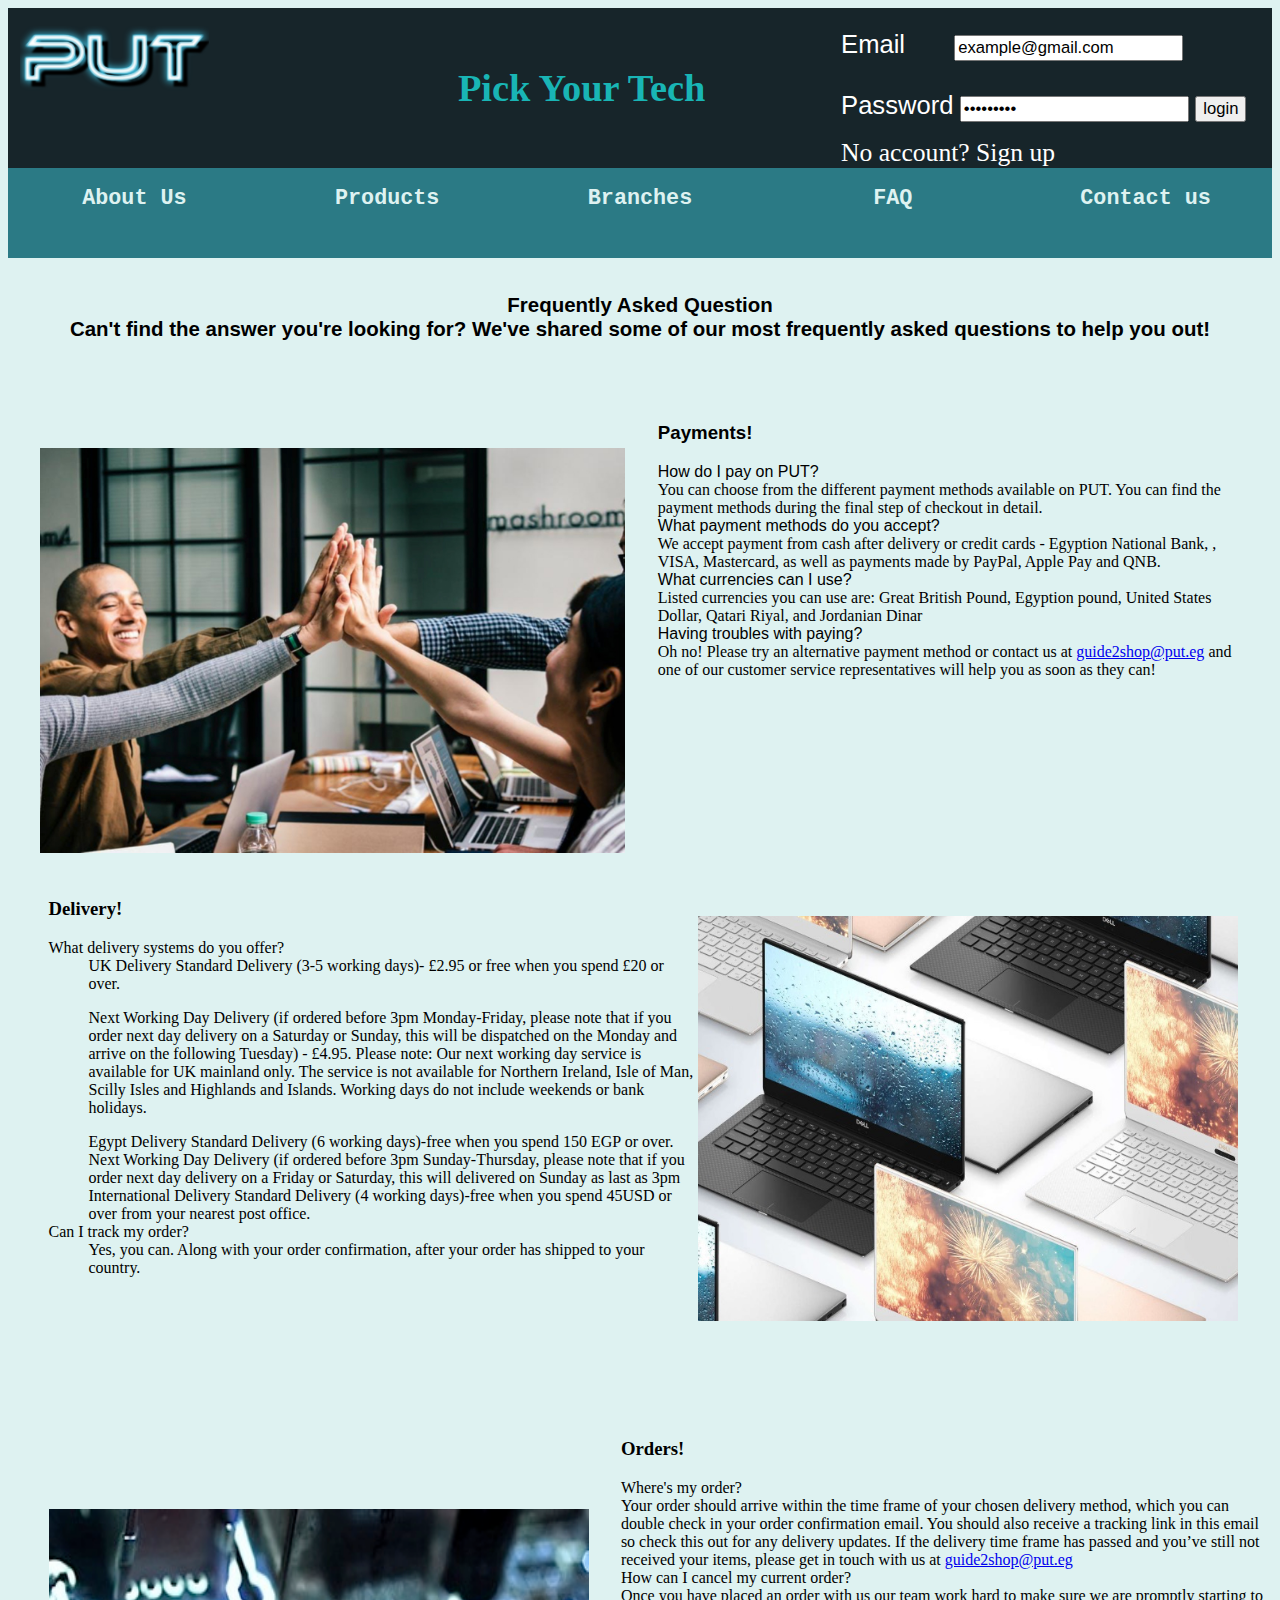
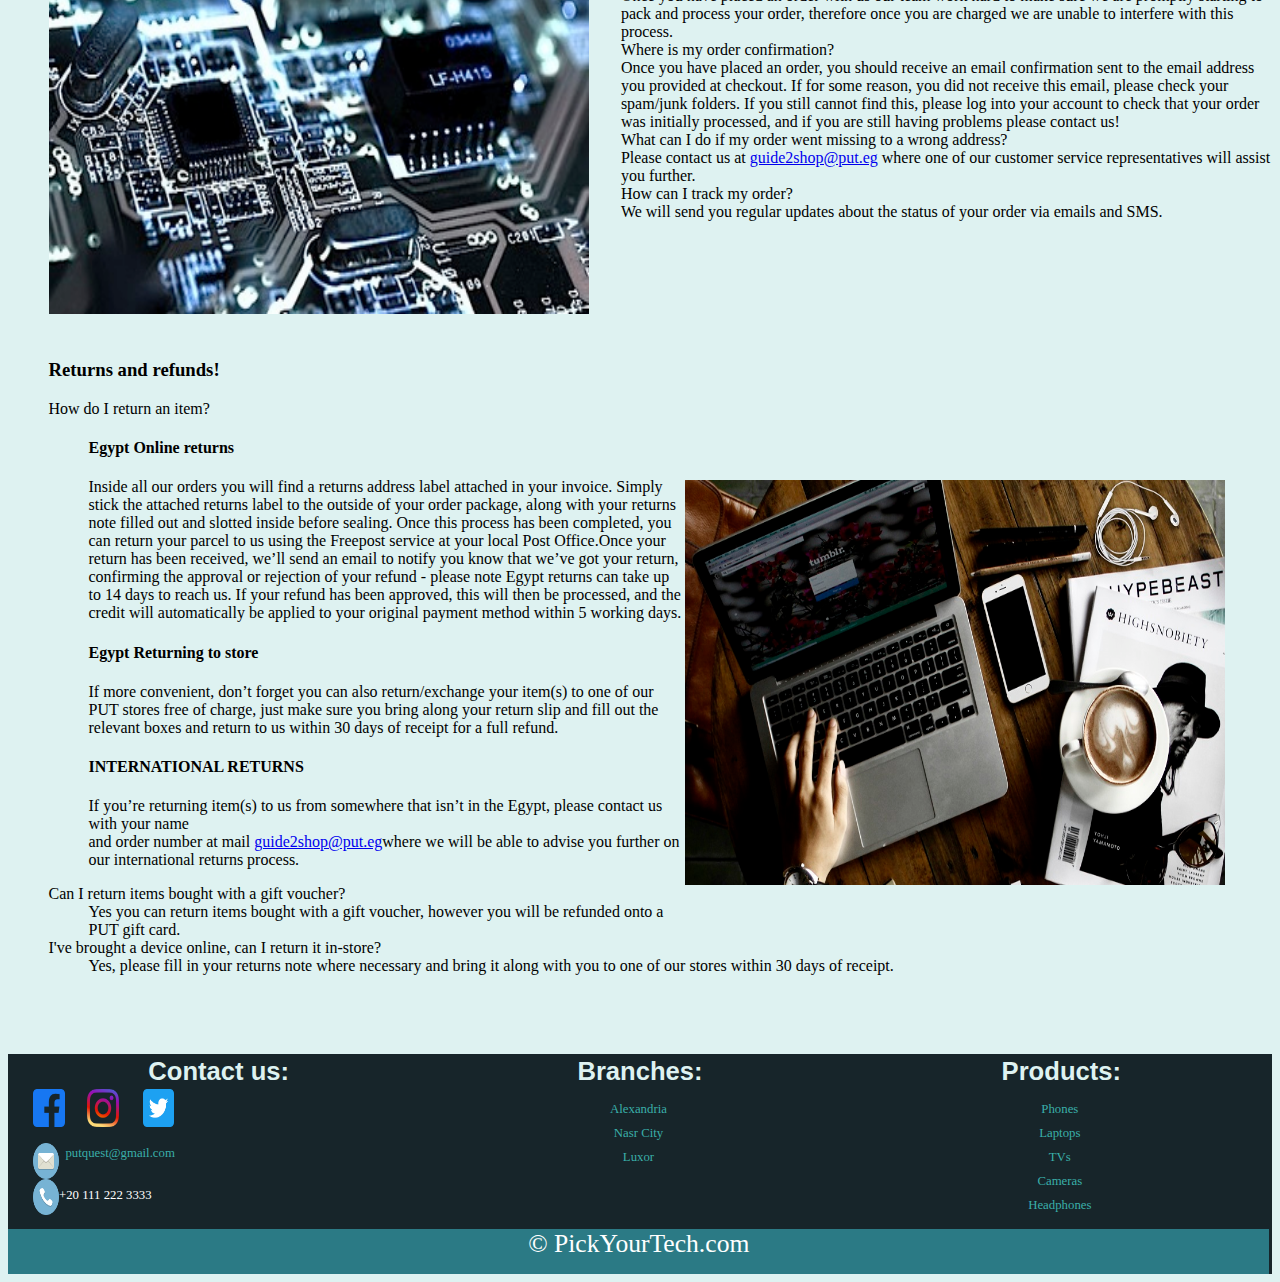
<file: faq/faq.html>
<!DOCTYPE html>
<html lang="en">
  <head>
    <meta charset="utf-8">
    <title>FAQ</title>
    <link rel="stylesheet" href="../css_file/put.css">
  </head>
  <body>
<div class="header">
        <img src="../images/header/Logo.png" alt="Logo">
        <a href="../index/index.html"><h1>Pick Your Tech</h1></a>
        <div id = "notloggedin">

          <form id="log_in" method="post" action="../index/index.html">
              <label>Email &nbsp;&nbsp;&nbsp;&nbsp;&nbsp;</label>
              <input type="email" id="Email" value="example@gmail.com" required />
              <br>
              <br>

              <label>Password</label>
              <input type="password" id="Password" value="*********" required/>
              <input type="submit" id="demo" value="login" />
          </form>
          <a href="../sign_up/sign_up.html"> No account? Sign up </a>
      </div>
<div id="logged">
     
      <div>
              <h3>You are logged in</h3>
              <form id= "log_out" action="../index/index.html">
              <input type="submit" id="log_out_button" value="Log out">
          </form>
      </div>
      </div>

</div>

      
<div class="rectangle">
      <div class="navigation">
        <div class="navbar noselect">
          <div class="dropdown">
            <a href="../about_us/about_us.html"><strong>About Us</strong></a>
          </div>

          <div class="dropdown">
                    <a href="../products/products.html"> <strong>Products</strong></a>
                    <div class="dropdown-content">
                        <a href="../product_template/phones.html">Phones</a>
                        <a href="../product_template/laptops.html">Laptops</a>
                        <a href="../product_template/tvs.html">TVs</a>
                        <a href="../product_template/cameras.html">Cameras</a>
                        <a href="../product_template/headphones.html">Headphones</a>
                    </div>
                </div>

                <div class="dropdown">
                    <a href="../branches/branches.html"><strong>Branches</strong></a>
                    <div class="dropdown-content">
                        <a href="../branch/alexandria.html">Alexandira</a>
                        <a href="../branch/nasr_city.html">Nasr City</a>
                        <a href="../branch/luxor.html">Luxor</a>
                    </div>
                </div>

          <div class="dropdown">
            <a href="../faq/faq.html"><strong>FAQ</strong></a>
          </div>

          <div class="dropdown">
            <a href="../contact_us/contact_us.html"><strong>Contact us</strong></a>
          </div>
        </div>
      </div>
</div>




      <div id="faq">
          <br>
          <h2 id="title"><span class="bold">Frequently Asked Question</span><br>
         Can't find the answer you're looking for?
        We've shared some of our most frequently asked questions to help you out!</h2>
        <br>
          <br>
<div id="faq1">
    <img src="../images/faq/friends_faq.jpg" alt="Friends after PUT">
      <h3>Payments!</h3>
<dl>
    <dt>How do I pay on PUT?</dt>
   <dd >You can choose from the different payment methods available on PUT.
       You can find the payment methods during the final step of checkout in detail.</dd>
    
    <dt >What payment methods do you accept?</dt>
    <dd >We accept payment from cash after delivery or credit cards - Egyption National Bank, , VISA, Mastercard, as well as payments made by PayPal, Apple Pay and QNB.</dd>
    
    <dt >What currencies can I use? </dt>
    <dd >Listed currencies you can use are: Great British Pound, Egyption pound, United States Dollar, Qatari Riyal, and Jordanian Dinar</dd>
    
    <dt >Having troubles with paying?</dt>
    <dd >Oh no! Please try an alternative payment method or contact us at <a href="mailto:hagarshalabi32@gmail.com">guide2shop@put.eg</a> and one of our customer service representatives will help you as soon as they can!</dd>
</dl>
</div>
          <br>
          <br>

<div id="faq2">
    <img src="../images/faq/laptop_faq.jpg" alt="Laptop from PUT">
    <h3>Delivery!</h3>
<dl>
    <dt >What delivery systems do you offer?</dt>
    <dd><span class="bold">UK Delivery</span>
Standard Delivery (3-5 working days)- £2.95 or free when you spend £20 or over.
<p>Next Working Day Delivery (if ordered before 3pm Monday-Friday, please note that if you order next day delivery on a Saturday or Sunday, this will be dispatched on the Monday and arrive on the following Tuesday) - £4.95.
    Please note: Our next working day service is available for UK mainland only. The service is not available for Northern Ireland, Isle of Man, Scilly Isles and Highlands and Islands. Working days do not include weekends or bank holidays.</p></dd>
     <dd ><span class="bold">Egypt Delivery</span>
Standard Delivery (6 working days)-free when you spend 150 EGP or over.
Next Working Day Delivery (if ordered before 3pm Sunday-Thursday, please note that if you order next day delivery on a Friday or Saturday, this will
         delivered on Sunday as last as 3pm</dd>
   <dd><span class="bold">International Delivery</span>
Standard Delivery (4 working days)-free when you spend 45USD or over from your nearest post office.</dd>
    
    <dt>Can I track my order?</dt>
    <dd >Yes, you can. Along with your order confirmation, after your order has shipped to your country.</dd>  
</dl>
 </div>
          <br>
          <br>
          
<div id="faq3">
    <img src="../images/faq/tech_faq.jpg" alt="tech ">
    <h3>Orders!</h3>
<dl>
    <dt >Where's my order?</dt>
   <dd >Your order should arrive within the time frame of your chosen delivery method, which you can double check in your order confirmation email. You should also receive a tracking link in this email so check this out for any delivery updates. If the delivery time frame has passed and you’ve still not received your items, please get in touch with us at <a href="mailto:hagarshalabi32@gmail.com">guide2shop@put.eg</a></dd>
    
    <dt >How can I cancel my current order?</dt>
    <dd >Once you have placed an order with us our team work hard to make sure we are promptly starting to pack and process your order, therefore once you are charged we are unable to interfere with this process.</dd>
    <dt >Where is my order confirmation?</dt>
    <dd >Once you have placed an order, you should receive an email confirmation sent to the email address you provided at checkout. If for some reason, you did not receive this email, please check your spam/junk folders. If you still cannot find this, please log into your account to check that your order was initially processed, and if you are still having problems please contact us!</dd>
    <dt >What can I do if my order went missing to a wrong address?</dt>
    <dd >Please contact us at <a href="mailto:hagarshalabi32@gmail.com">guide2shop@put.eg</a> where one of our customer service representatives will assist you further.</dd>
    <dt >How can I track my order?</dt>
    <dd >We will send you regular updates about the status of your order via emails and SMS.</dd>
</dl>
</div>
      
<div id="faq4">
    <img src="../images/faq/faq_img.jpeg" alt="social distancing">
     <h3>Returns and refunds!</h3>
<dl>
   
    <dt >How do I return an item?</dt>
<dd><h4>Egypt Online returns</h4>

             <p>Inside all our orders you will find a returns address label attached in your invoice. Simply stick the attached returns label to the outside of your order package, along with your returns note filled out and slotted inside before sealing. Once this process has been completed, you can return your parcel to us using the Freepost service at your local Post Office.Once your return has been received, we’ll send an email to notify you know that we’ve got your return, confirming the approval or rejection of your refund - please note Egypt returns can take up to 14 days to reach us. If your refund has been approved, this will then be processed, and the credit will automatically be applied to your original payment method within 5 working days.</p>


             <h4>Egypt Returning to store</h4>

             <p>If more convenient, don’t forget you can also return/exchange your item(s) to one of our PUT stores free of charge, just make sure you bring along your return slip and fill out the relevant boxes and return to us within 30 days of receipt for a full refund. </p>


             <h4>INTERNATIONAL RETURNS</h4>

             <p> If you’re returning item(s) to us from somewhere that isn’t in the Egypt, please contact us with your name <br> and order number at mail <a href="mailto:hagarshalabi32@gmail.com">guide2shop@put.eg</a>where we will be able to advise you further on our international returns process.</p></dd>
       
         <dt >Can I return items bought with a gift voucher?</dt>
         <dd >Yes you can return items bought with a gift voucher, however you will be refunded onto a PUT gift card. </dd>
         
         <dt >I've brought a device online, can I return it in-store?</dt>
         <dd>Yes, please fill in your returns note where necessary and bring it along with you to one of our stores within 30 days of receipt.</dd>
    </dl>
      </div>
</div>

 <div class="footer">
      <div class="footer_contact_us">
        <a href="../contact_us/contact_us.html"><h3>Contact us:</h3></a>
        <a href="https://www.facebook.com/%22%3E">
          <img class="facebook_icon" src="../images/footer/facebook.png" alt="facebook">
        </a>
        &nbsp;&nbsp;&nbsp;
        <a href="https://www.instagram.com/%22%3E">
          <img class="insta_icon" src="../images/footer/instagram.png" alt="instagram">
        </a>
        &nbsp;
        <a href="https://www.twitter.com/%22%3E">
          <img class="twitter_icon" src="../images/footer/twitter.png" alt="twitter">
        </a>
        <br><br>
        <img id="mail_image" src="../images/footer/mail.png" alt="mail">
        <br>
        <a class="footer_anchor" href="mailto:ashrafadel54@gmail.com">
          &nbsp; putquest@gmail.com
        </a>
        <br><br>
        <img id="phone_image" src="../images/footer/phone.png" alt="phone">
        <p id="phone_number">+20 111 222 3333</p>
      </div>

      <div class="footer_branches">
        <a href="../branches/branches.html"><h3>Branches:</h3></a>
        <ul>
          <li><a href="../branch/alexandria.html"> Alexandria</a></li>
          <li><a href="../branch/nasr_city.html"> Nasr City</a></li>
          <li><a href="../branch/luxor.html"> Luxor</a></li>
        </ul>
      </div>
      <div class="footer_products">
        <a href="../products/products.html"><h3>Products:</h3></a>
        <ul>
          <li><a href="../product_template/phones.html">Phones</a></li>
          <li><a href="../product_template/laptops.html">Laptops</a></li>
          <li><a href="../product_template/tvs.html">TVs</a></li>
          <li><a href="../product_template/cameras.html">Cameras</a></li>
          <li><a href="../product_template/headphones.html">Headphones</a></li>
           
        </ul>
          <br><br>
      </div> 
      <div class="footer_bottom">
    &copy; PickYourTech.com
      </div>
</div>      
      
      <script src="../javascript/put.js"></script>
  </body>
</html>
</file>
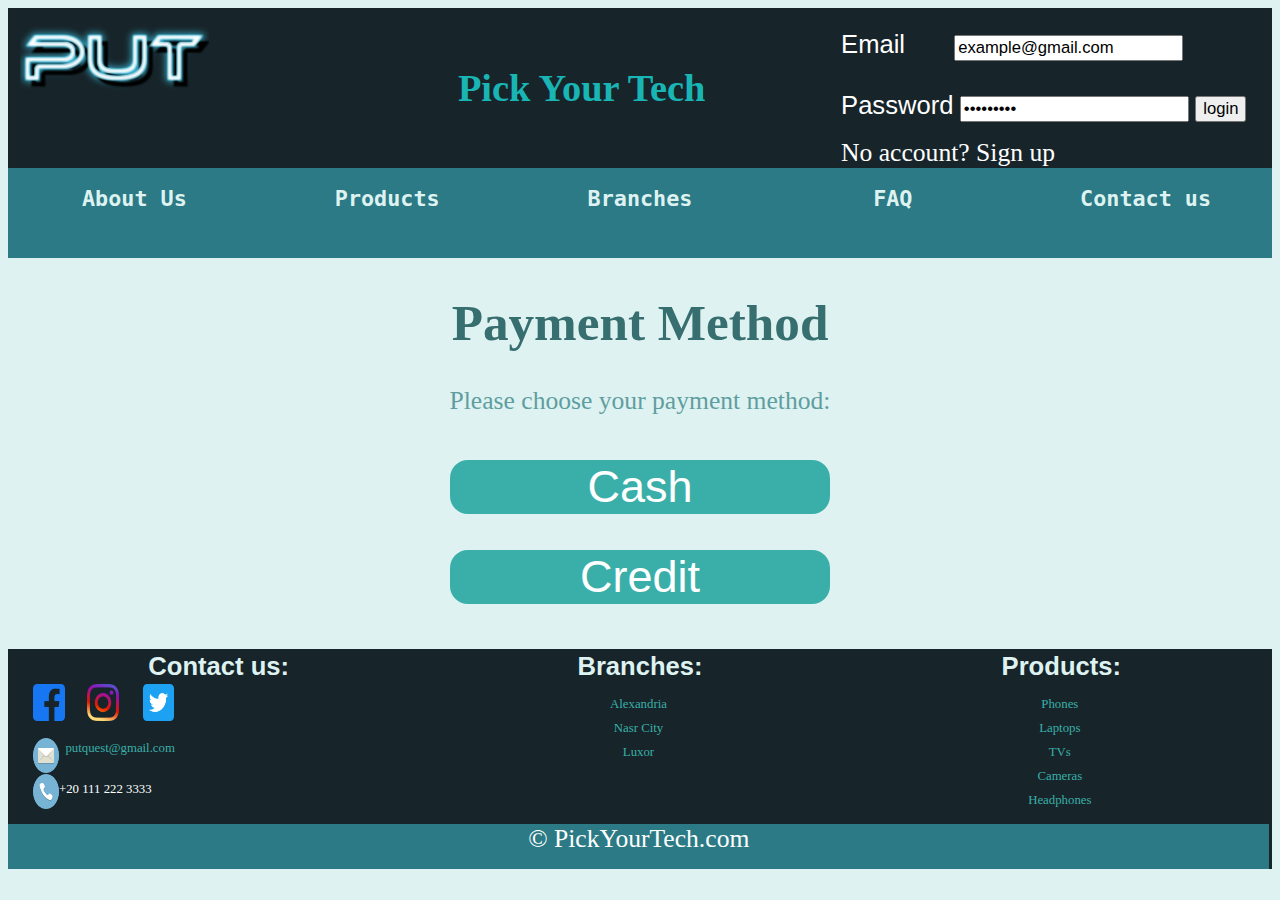
<file: payment_method/payment_method.html>
<!DOCTYPE html>
<html lang="en">
  <head>
    <meta charset="utf-8">
    <title>Payment method</title>
    <link rel="stylesheet" href="../css_file/put.css">
  </head>
  <body>
<div class="header">
        <img src="../images/header/Logo.png" alt="Logo">
        <a href="../index/index.html"><h1>Pick Your Tech</h1></a>
        <div id = "notloggedin">

          <form id="log_in" method="post" action="../index/index.html">
              <label>Email &nbsp;&nbsp;&nbsp;&nbsp;&nbsp;</label>
              <input type="email" id="Email" value="example@gmail.com" required />
              <br>
              <br>

              <label>Password</label>
              <input type="password" id="Password" value="*********" required/>
              <input type="submit" id="demo" value="login" />
          </form>
          <a href="../sign_up/sign_up.html"> No account? Sign up </a>
      </div>
<div id="logged">
     
      <div>
              <h3>You are logged in</h3>
              <form id= "log_out" action="../index/index.html">
              <input type="submit" id="log_out_button" value="Log out">
          </form>
      </div>
      </div>

</div>

      
<div class="rectangle">
      <div class="navigation">
        <div class="navbar noselect">
          <div class="dropdown">
            <a href="../about_us/about_us.html"><strong>About Us</strong></a>
          </div>

          <div class="dropdown">
                    <a href="../products/products.html"> <strong>Products</strong></a>
                    <div class="dropdown-content">
                        <a href="../product_template/phones.html">Phones</a>
                        <a href="../product_template/laptops.html">Laptops</a>
                        <a href="../product_template/tvs.html">TVs</a>
                        <a href="../product_template/cameras.html">Cameras</a>
                        <a href="../product_template/headphones.html">Headphones</a>
                    </div>
                </div>

                <div class="dropdown">
                    <a href="../branches/branches.html"><strong>Branches</strong></a>
                    <div class="dropdown-content">
                        <a href="../branch/alexandria.html">Alexandira</a>
                        <a href="../branch/nasr_city.html">Nasr City</a>
                        <a href="../branch/luxor.html">Luxor</a>
                    </div>
                </div>

          <div class="dropdown">
            <a href="../faq/faq.html"><strong>FAQ</strong></a>
          </div>

          <div class="dropdown">
            <a href="../contact_us/contact_us.html"><strong>Contact us</strong></a>
          </div>
        </div>
      </div>
</div>



                                                            <!--CONTENT-->
     
    
    
    
    
    
    
    <div id="paymentsb" >
    
    
    
    <h1>Payment Method</h1>
    
    <p>Please choose your payment method: </p>
    
    <input type="button" onclick="window.location.href = '../confirmations/payment_confirm.html';" value="Cash"/>
    
    <br>
    
    <input type="button" onclick="window.location.href = '../credit_card/credit_card.html';" value="Credit"/>
    
    
    
    
    
    </div>
    
    
    
    
    
                                                                                                <!--footer-->
    

<div class="footer">
      <div class="footer_contact_us">
        <a href="../contact_us/contact_us.html"><h3>Contact us:</h3></a>
        <a href="https://www.facebook.com/%22%3E">
          <img class="facebook_icon" src="../images/footer/facebook.png" alt="facebook">
        </a>
        &nbsp;&nbsp;&nbsp;
        <a href="https://www.instagram.com/%22%3E">
          <img class="insta_icon" src="../images/footer/instagram.png" alt="instagram">
        </a>
        &nbsp;
        <a href="https://www.twitter.com/%22%3E">
          <img class="twitter_icon" src="../images/footer/twitter.png" alt="twitter">
        </a>
        <br><br>
        <img id="mail_image" src="../images/footer/mail.png" alt="mail">
        <br>
        <a class="footer_anchor" href="mailto:ashrafadel54@gmail.com">
          &nbsp; putquest@gmail.com
        </a>
        <br><br>
        <img id="phone_image" src="../images/footer/phone.png" alt="phone">
        <p id="phone_number">+20 111 222 3333</p>
      </div>

      <div class="footer_branches">
        <a href="../branches/branches.html"><h3>Branches:</h3></a>
        <ul>
          <li><a href="../branch/alexandria.html"> Alexandria</a></li>
          <li><a href="../branch/nasr_city.html"> Nasr City</a></li>
          <li><a href="../branch/luxor.html"> Luxor</a></li>
        </ul>
      </div>
      <div class="footer_products">
        <a href="../products/products.html"><h3>Products:</h3></a>
        <ul>
          <li><a href="../product_template/phones.html">Phones</a></li>
          <li><a href="../product_template/laptops.html">Laptops</a></li>
          <li><a href="../product_template/tvs.html">TVs</a></li>
          <li><a href="../product_template/cameras.html">Cameras</a></li>
          <li><a href="../product_template/headphones.html">Headphones</a></li>
           
        </ul>
          <br><br>
      </div> 
      <div class="footer_bottom">
    &copy; PickYourTech.com
      </div>
</div>      
      
      <script src="../javascript/put.js"></script>
  </body>
</html>
</file>
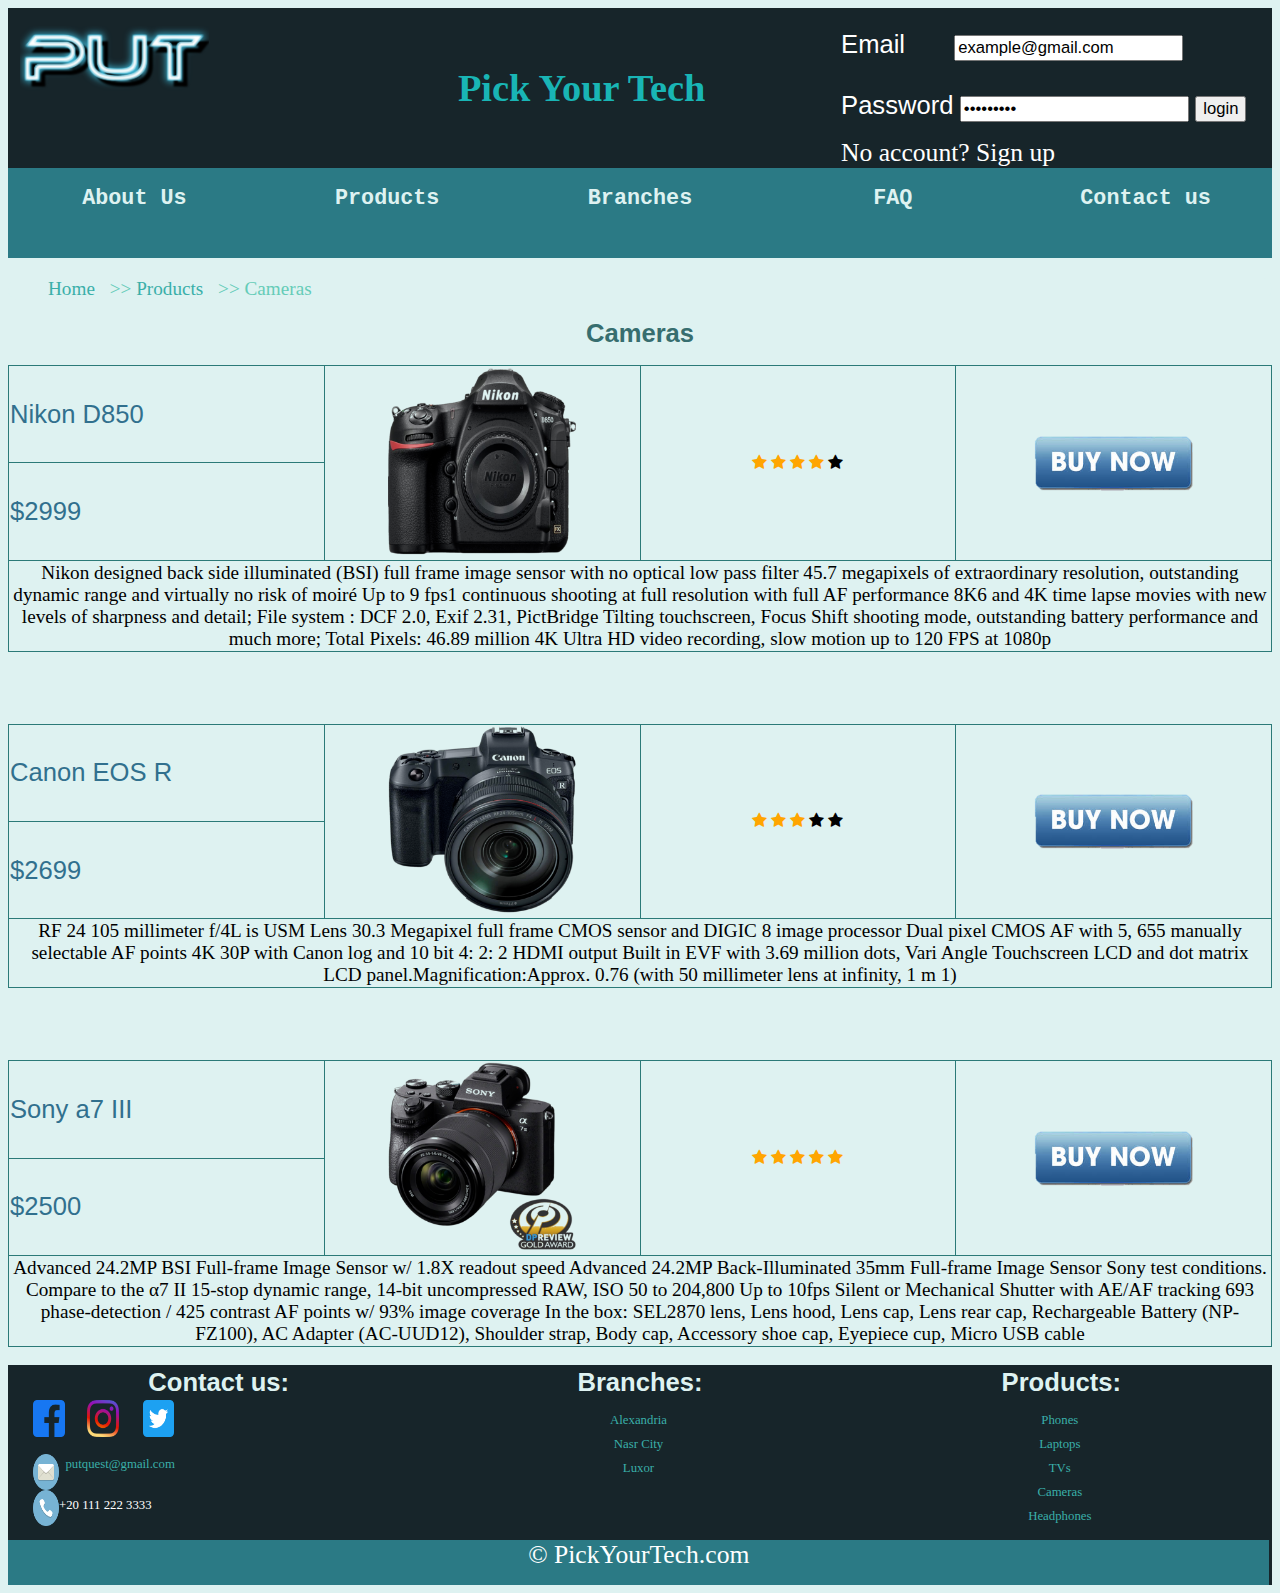
<file: product_template/cameras.html>
<!DOCTYPE html>
<html lang="en">
  <head>
      <link rel="stylesheet" href="https://cdnjs.cloudflare.com/ajax/libs/font-awesome/4.7.0/css/font-awesome.min.css">
    <meta charset="utf-8">
    <title>Cameras</title>
    <link rel="stylesheet" href="../css_file/put.css">
  </head>
  <body>
<div class="header">
        <img src="../images/header/Logo.png" alt="Logo">
        <a href="../index/index.html"><h1>Pick Your Tech</h1></a>
        <div id = "notloggedin">

          <form id="log_in" method="post" action="../index/index.html">
              <label>Email &nbsp;&nbsp;&nbsp;&nbsp;&nbsp;</label>
              <input type="email" id="Email" value="example@gmail.com" required />
              <br>
              <br>

              <label>Password</label>
              <input type="password" id="Password" value="*********" required/>
              <input type="submit" id="demo" value="login" />
          </form>
          <a href="../sign_up/sign_up.html"> No account? Sign up </a>
      </div>
<div id="logged">
     
      <div>
              <h3>You are logged in</h3>
              <form id= "log_out" action="../index/index.html">
              <input type="submit" id="log_out_button" value="Log out">
          </form>
      </div>
      </div>

</div>

      
<div class="rectangle">
      <div class="navigation">
        <div class="navbar noselect">
          <div class="dropdown">
            <a href="../about_us/about_us.html"><strong>About Us</strong></a>
          </div>

          <div class="dropdown">
                    <a href="../products/products.html"> <strong>Products</strong></a>
                    <div class="dropdown-content">
                        <a href="../product_template/phones.html">Phones</a>
                        <a href="../product_template/laptops.html">Laptops</a>
                        <a href="../product_template/tvs.html">TVs</a>
                        <a href="../product_template/cameras.html">Cameras</a>
                        <a href="../product_template/headphones.html">Headphones</a>
                    </div>
                </div>

                <div class="dropdown">
                    <a href="../branches/branches.html"><strong>Branches</strong></a>
                    <div class="dropdown-content">
                        <a href="../branch/alexandria.html">Alexandira</a>
                        <a href="../branch/nasr_city.html">Nasr City</a>
                        <a href="../branch/luxor.html">Luxor</a>
                    </div>
                </div>

          <div class="dropdown">
            <a href="../faq/faq.html"><strong>FAQ</strong></a>
          </div>

          <div class="dropdown">
            <a href="../contact_us/contact_us.html"><strong>Contact us</strong></a>
          </div>
        </div>
      </div>
</div>



                                                            <!--CONTENT-->
    <div id="body">
      <nav id="bread_crumbs">
        <ul>
          <li><a href="../index/index.html">Home</a></li>
          <li> >> <a href="../products/products.html">Products</a></li>
          <li> >> Cameras</li>
        </ul>
      </nav>
      <h1>Cameras</h1>
      <table>
        <tr>
          <td class="product">Nikon D850</td>
          <td rowspan="2"> <img src="../images/product_template/cameras/nikon/nikon_back.png" alt="Nikon D850"> </td>
          <td rowspan="2">
            <span class="fa fa-star checked"></span>
            <span class="fa fa-star checked"></span>
            <span class="fa fa-star checked"></span>
            <span class="fa fa-star checked"></span>
            <span class="fa fa-star"></span> </td>
          <td rowspan="2"> <a href="../checkout/checkout.html"> <img class="buy_now" src="../images/product_template/buy_now.png" alt="buy now"> </a> </td>

        </tr>
        <tr>
          <td class="product">$2999</td>
        </tr>
        <tr>
          <td colspan="4" class="description">Nikon designed back side illuminated (BSI) full frame image sensor with no
            optical low pass filter
            45.7 megapixels of extraordinary resolution, outstanding dynamic range and virtually no risk of moiré
            Up to 9 fps1 continuous shooting at full resolution with full AF performance
            8K6 and 4K time lapse movies with new levels of sharpness and detail; File system : DCF 2.0, Exif 2.31,
            PictBridge
            Tilting touchscreen, Focus Shift shooting mode, outstanding battery performance and much more; Total Pixels:
            46.89 million
            4K Ultra HD video recording, slow motion up to 120 FPS at 1080p

          </td>
        </tr>
      </table>
        
         <br><br><br><br>

      <table>
        <tr>
          <td class="product">Canon EOS R</td>
          <td rowspan="2"> <img src="../images/product_template/cameras/canon/canon_back.png" alt="Canon EOS R"> </td>
          <td rowspan="2">
            <span class="fa fa-star checked"></span>
            <span class="fa fa-star checked"></span>
            <span class="fa fa-star checked"></span>
            <span class="fa fa-star"></span>
            <span class="fa fa-star"></span> </td>
          <td rowspan="2"> <a href="../checkout/checkout.html"> <img class="buy_now" src="../images/product_template/buy_now.png" alt="buy now"> </a> </td>

        </tr>
        <tr>
          <td class="product">$2699</td>
        </tr>
        <tr>
          <td colspan="4" class="description">RF 24 105 millimeter f/4L is USM Lens
            30.3 Megapixel full frame CMOS sensor and DIGIC 8 image processor
            Dual pixel CMOS AF with 5, 655 manually selectable AF points
            4K 30P with Canon log and 10 bit 4: 2: 2 HDMI output
            Built in EVF with 3.69 million dots, Vari Angle Touchscreen LCD and dot matrix LCD
            panel.Magnification:Approx. 0.76 (with 50 millimeter lens at infinity, 1 m 1)

          </td>
        </tr>
      </table>
        
         <br><br><br><br>

      <table>
        <tr>
          <td class="product">Sony a7 III</td>
          <td rowspan="2"> <img src="../images/product_template/cameras/sony/sony_cam_back.png" alt="Sony a7 III"> </td>
          <td rowspan="2">
            <span class="fa fa-star checked"></span>
            <span class="fa fa-star checked"></span>
            <span class="fa fa-star checked "></span>
            <span class="fa fa-star checked"></span>
            <span class="fa fa-star checked"></span> </td>
          <td rowspan="2"> <a href="../checkout/checkout.html"> <img class="buy_now" src="../images/product_template/buy_now.png" alt="buy now"> </a> </td>

        </tr>
        <tr>
          <td class="product">$2500</td>
        </tr>
        <tr>
          <td colspan="4" class="description">Advanced 24.2MP BSI Full-frame Image Sensor w/ 1.8X readout speed Advanced
            24.2MP Back-Illuminated 35mm Full-frame Image Sensor Sony test conditions. Compare to the α7 II
            15-stop dynamic range, 14-bit uncompressed RAW, ISO 50 to 204,800
            Up to 10fps Silent or Mechanical Shutter with AE/AF tracking
            693 phase-detection / 425 contrast AF points w/ 93% image coverage
            In the box: SEL2870 lens, Lens hood, Lens cap, Lens rear cap, Rechargeable Battery (NP-FZ100), AC Adapter
            (AC-UUD12), Shoulder strap, Body cap, Accessory shoe cap, Eyepiece cup, Micro USB cable

          </td>
        </tr>
      </table>
         <br>
    </div>
      
  <div class="footer">
      <div class="footer_contact_us">
        <a href="../contact_us/contact_us.html"><h3>Contact us:</h3></a>
        <a href="https://www.facebook.com/%22%3E">
          <img class="facebook_icon" src="../images/footer/facebook.png" alt="facebook">
        </a>
        &nbsp;&nbsp;&nbsp;
        <a href="https://www.instagram.com/%22%3E">
          <img class="insta_icon" src="../images/footer/instagram.png" alt="instagram">
        </a>
        &nbsp;
        <a href="https://www.twitter.com/%22%3E">
          <img class="twitter_icon" src="../images/footer/twitter.png" alt="twitter">
        </a>
        <br><br>
        <img id="mail_image" src="../images/footer/mail.png" alt="mail">
        <br>
        <a class="footer_anchor" href="mailto:ashrafadel54@gmail.com">
          &nbsp; putquest@gmail.com
        </a>
        <br><br>
        <img id="phone_image" src="../images/footer/phone.png" alt="phone">
        <p id="phone_number">+20 111 222 3333</p>
      </div>

      <div class="footer_branches">
        <a href="../branches/branches.html"><h3>Branches:</h3></a>
        <ul>
          <li><a href="../branch/alexandria.html"> Alexandria</a></li>
          <li><a href="../branch/nasr_city.html"> Nasr City</a></li>
          <li><a href="../branch/luxor.html"> Luxor</a></li>
        </ul>
      </div>
      <div class="footer_products">
        <a href="../products/products.html"><h3>Products:</h3></a>
        <ul>
          <li><a href="../product_template/phones.html">Phones</a></li>
          <li><a href="../product_template/laptops.html">Laptops</a></li>
          <li><a href="../product_template/tvs.html">TVs</a></li>
          <li><a href="../product_template/cameras.html">Cameras</a></li>
          <li><a href="../product_template/headphones.html">Headphones</a></li>
           
        </ul>
          <br><br>
      </div> 
      <div class="footer_bottom">
    &copy; PickYourTech.com
      </div>
</div>      
      
      <script src="../javascript/put.js"></script>
  </body>
</html>
</file>
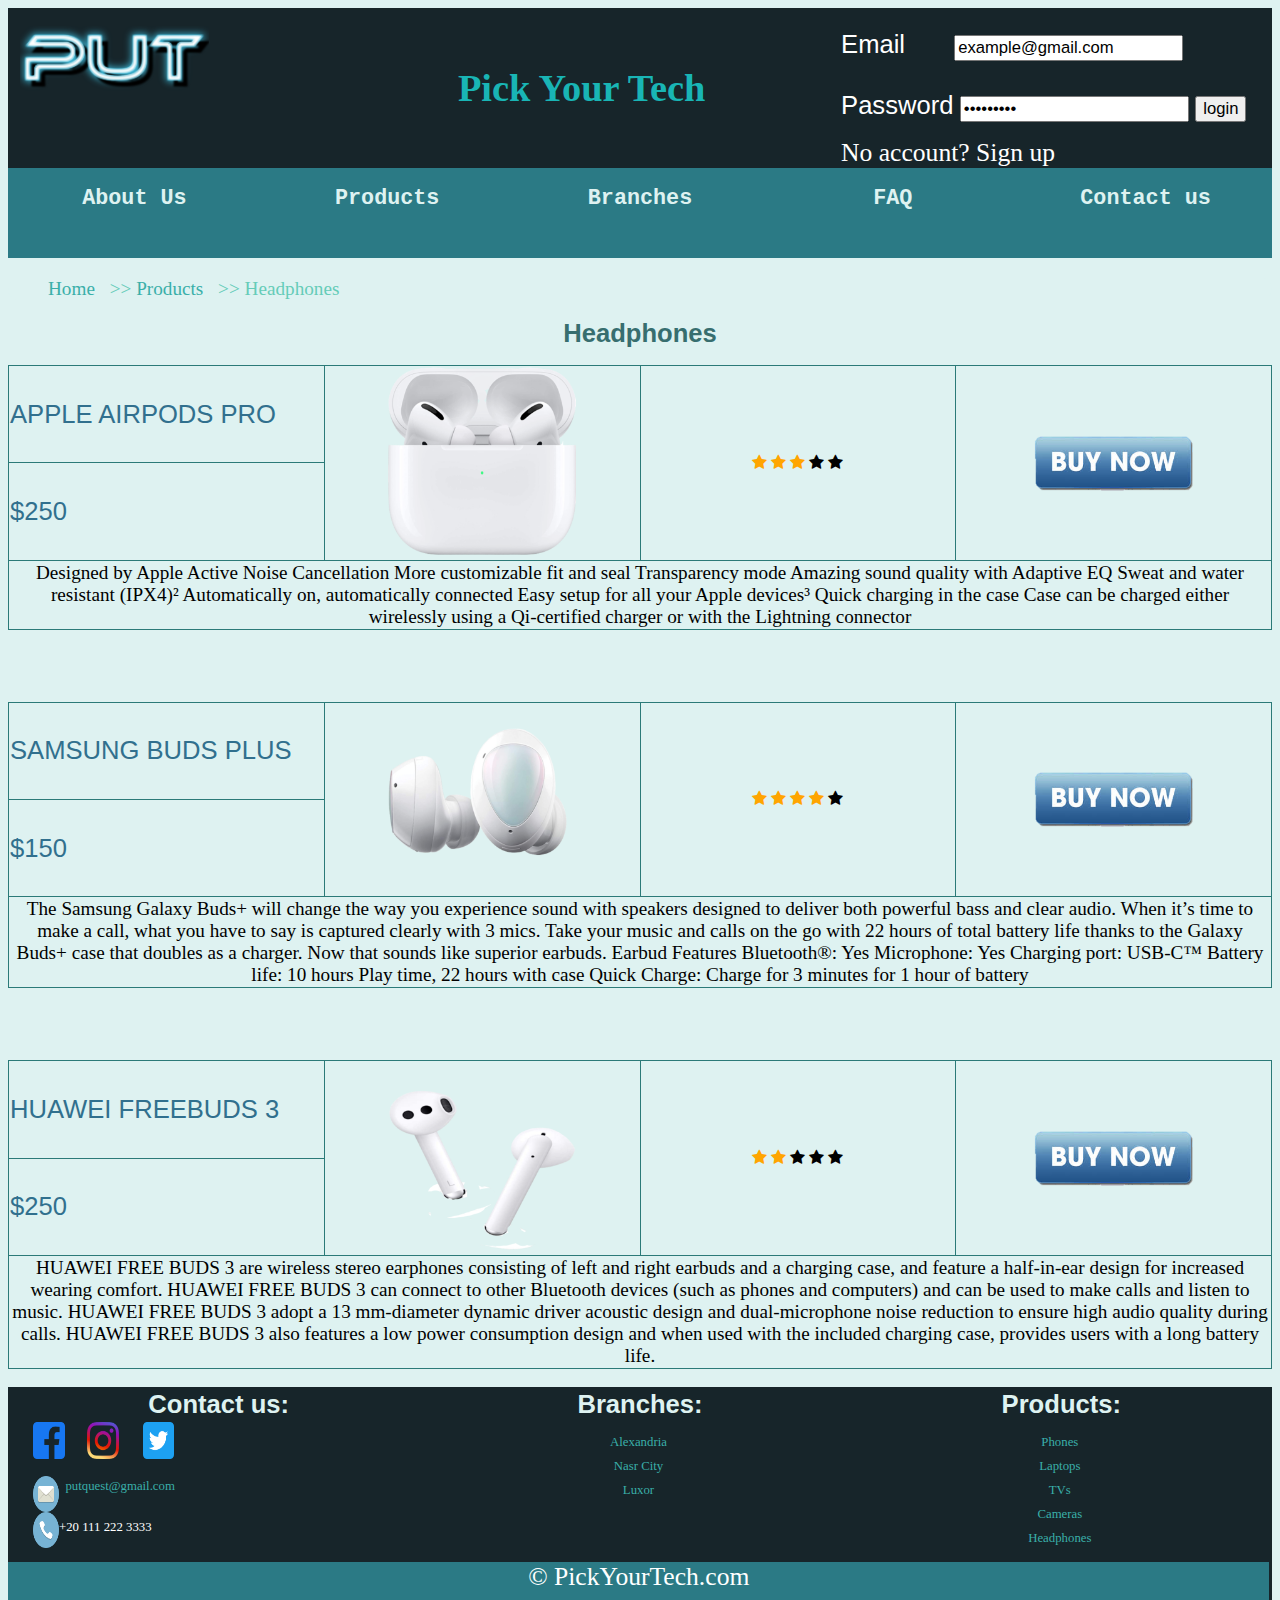
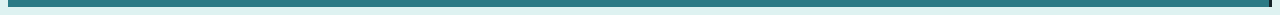
<file: product_template/headphones.html>
<!DOCTYPE html>
<html lang="en">
  <head>
      <link rel="stylesheet" href="https://cdnjs.cloudflare.com/ajax/libs/font-awesome/4.7.0/css/font-awesome.min.css">
    <meta charset="utf-8">
    <title>Headphones</title>
    <link rel="stylesheet" href="../css_file/put.css">
  </head>
  <body>
<div class="header">
        <img src="../images/header/Logo.png" alt="Logo">
        <a href="../index/index.html"><h1>Pick Your Tech</h1></a>
        <div id = "notloggedin">

          <form id="log_in" method="post" action="../index/index.html">
              <label>Email &nbsp;&nbsp;&nbsp;&nbsp;&nbsp;</label>
              <input type="email" id="Email" value="example@gmail.com" required />
              <br>
              <br>

              <label>Password</label>
              <input type="password" id="Password" value="*********" required/>
              <input type="submit" id="demo" value="login" />
          </form>
          <a href="../sign_up/sign_up.html"> No account? Sign up </a>
      </div>
<div id="logged">
     
      <div>
              <h3>You are logged in</h3>
              <form id= "log_out" action="../index/index.html">
              <input type="submit" id="log_out_button" value="Log out">
          </form>
      </div>
      </div>

</div>

      
<div class="rectangle">
      <div class="navigation">
        <div class="navbar noselect">
          <div class="dropdown">
            <a href="../about_us/about_us.html"><strong>About Us</strong></a>
          </div>

          <div class="dropdown">
                    <a href="../products/products.html"> <strong>Products</strong></a>
                    <div class="dropdown-content">
                        <a href="../product_template/phones.html">Phones</a>
                        <a href="../product_template/laptops.html">Laptops</a>
                        <a href="../product_template/tvs.html">TVs</a>
                        <a href="../product_template/cameras.html">Cameras</a>
                        <a href="../product_template/headphones.html">Headphones</a>
                    </div>
                </div>

                <div class="dropdown">
                    <a href="../branches/branches.html"><strong>Branches</strong></a>
                    <div class="dropdown-content">
                        <a href="../branch/alexandria.html">Alexandira</a>
                        <a href="../branch/nasr_city.html">Nasr City</a>
                        <a href="../branch/luxor.html">Luxor</a>
                    </div>
                </div>

          <div class="dropdown">
            <a href="../faq/faq.html"><strong>FAQ</strong></a>
          </div>

          <div class="dropdown">
            <a href="../contact_us/contact_us.html"><strong>Contact us</strong></a>
          </div>
        </div>
      </div>
</div>


                                                            <!--CONTENT-->
    
      <div id="body">
      <nav id="bread_crumbs">
        <ul>
          <li><a href="../index/index.html">Home</a></li>
          <li> >> <a href="../products/products.html">Products</a></li>
          <li> >> Headphones</li>
        </ul>
      </nav>
      <h1>Headphones</h1>
      <table>
        <tr>
          <td class="product">APPLE AIRPODS PRO</td>
          <td rowspan="2"> <img src="../images/product_template/headphones/airpods/airpod_spro_with_case.png"
              alt="airpods pro"> </td>
          <td rowspan="2">
            <span class="fa fa-star checked"></span>
            <span class="fa fa-star checked"></span>
            <span class="fa fa-star checked"></span>
            <span class="fa fa-star"></span>
            <span class="fa fa-star"></span> </td>
          <td rowspan="2"> <a href="../checkout/checkout.html"> <img class="buy_now"  src="../images/product_template/buy_now.png" alt="buy now"> </a> </td>   

        </tr>
        <tr>
          <td class="product">$250</td>
        </tr>
        <tr>
          <td colspan="4" class="description">Designed by Apple
            Active Noise Cancellation
            More customizable fit and seal
            Transparency mode
            Amazing sound quality with Adaptive EQ
            Sweat and water resistant (IPX4)²
            Automatically on, automatically connected
            Easy setup for all your Apple devices³
            Quick charging in the case
            Case can be charged either wirelessly using a Qi-certified charger or with the Lightning connector
          </td>
        </tr>
      </table>
          
           <br><br><br><br>

      <table>
        <tr>
          <td class="product">SAMSUNG BUDS PLUS</td>
          <td rowspan="2"> <img src="../images/product_template/headphones/galaxybudsp/Galaxybudp_only.png"
              alt="Galaxy bud pro"> </td>
          <td rowspan="2">
            <span class="fa fa-star checked"></span>
            <span class="fa fa-star checked"></span>
            <span class="fa fa-star checked"></span>
            <span class="fa fa-star checked"></span>
            <span class="fa fa-star"></span> </td>
          <td rowspan="2"> <a href="../checkout/checkout.html"> <img class="buy_now"  src="../images/product_template/buy_now.png" alt="buy now"> </a> </td>
        </tr>
        <tr>
          <td class="product">$150</td>
        </tr>
        <tr>
          <td colspan="4" class="description">The Samsung Galaxy Buds+ will change the way you experience sound with
            speakers designed to deliver both powerful bass and clear audio. When it’s time to make a call, what you
            have to say is captured clearly with 3 mics. Take your music and calls on the go with 22 hours of total
            battery life thanks to the Galaxy Buds+ case that doubles as a charger. Now that sounds like superior
            earbuds.
            Earbud Features
            Bluetooth®: Yes
            Microphone: Yes
            Charging port: USB-C™
            Battery life: 10 hours Play time, 22 hours with case
            Quick Charge: Charge for 3 minutes for 1 hour of battery

          </td>
        </tr>
      
      </table>
          
           <br><br><br><br>

      <table>
        <tr>
          <td class="product">HUAWEI FREEBUDS 3</td>
          <td rowspan="2"> <img src="../images/product_template/headphones/freepods/freepods_only.png" alt="freebuds"> </td>
          <td rowspan="2">
            <span class="fa fa-star checked"></span>
            <span class="fa fa-star checked"></span>
            <span class="fa fa-star "></span>
            <span class="fa fa-star"></span>
            <span class="fa fa-star"></span> </td>
          <td rowspan="2">
             <a href="../checkout/checkout.html"> <img class="buy_now"  src="../images/product_template/buy_now.png" alt="buy now"> </a> </td>

        </tr>
        <tr>
          <td class="product">$250</td>
        </tr>
        <tr>
          <td colspan="4" class="description">HUAWEI FREE BUDS 3 are wireless stereo earphones consisting of left and
            right earbuds and a charging case, and feature a half-in-ear design for increased wearing comfort.
            HUAWEI FREE BUDS 3 can connect to other Bluetooth devices (such as phones and computers) and can be used to
            make calls and listen to music.
            HUAWEI FREE BUDS 3 adopt a 13 mm-diameter dynamic driver acoustic design and dual-microphone noise reduction
            to ensure high audio quality during calls.
            HUAWEI FREE BUDS 3 also features a low power consumption design and when used with the included charging
            case, provides users with a long battery life.
          </td>
        </tr>
      </table>
           <br>
    </div>
<div class="footer">
      <div class="footer_contact_us">
        <a href="../contact_us/contact_us.html"><h3>Contact us:</h3></a>
        <a href="https://www.facebook.com/%22%3E">
          <img class="facebook_icon" src="../images/footer/facebook.png" alt="facebook">
        </a>
        &nbsp;&nbsp;&nbsp;
        <a href="https://www.instagram.com/%22%3E">
          <img class="insta_icon" src="../images/footer/instagram.png" alt="instagram">
        </a>
        &nbsp;
        <a href="https://www.twitter.com/%22%3E">
          <img class="twitter_icon" src="../images/footer/twitter.png" alt="twitter">
        </a>
        <br><br>
        <img id="mail_image" src="../images/footer/mail.png" alt="mail">
        <br>
        <a class="footer_anchor" href="mailto:ashrafadel54@gmail.com">
          &nbsp; putquest@gmail.com
        </a>
        <br><br>
        <img id="phone_image" src="../images/footer/phone.png" alt="phone">
        <p id="phone_number">+20 111 222 3333</p>
      </div>

      <div class="footer_branches">
        <a href="../branches/branches.html"><h3>Branches:</h3></a>
        <ul>
          <li><a href="../branch/alexandria.html"> Alexandria</a></li>
          <li><a href="../branch/nasr_city.html"> Nasr City</a></li>
          <li><a href="../branch/luxor.html"> Luxor</a></li>
        </ul>
      </div>
      <div class="footer_products">
        <a href="../products/products.html"><h3>Products:</h3></a>
        <ul>
          <li><a href="../product_template/phones.html">Phones</a></li>
          <li><a href="../product_template/laptops.html">Laptops</a></li>
          <li><a href="../product_template/tvs.html">TVs</a></li>
          <li><a href="../product_template/cameras.html">Cameras</a></li>
          <li><a href="../product_template/headphones.html">Headphones</a></li>
           
        </ul>
          <br><br>
      </div> 
      <div class="footer_bottom">
    &copy; PickYourTech.com
      </div>
</div>      
      
      <script src="../javascript/put.js"></script>
  </body>
</html>
</file>
<file: css_file/put.css>
body {background-color: #DEF2F1;}
                                            /*Header*/
#logged {
  display: none;
  
}
.header {
max-height: 100%;
top: 0;
left: 0;
width: 100%;
background: #17252A;
color: white;
font-size: 1vw;
padding-bottom: 3vw;
display: flex;
justify-content: space-between;
}

.header img {
position: relative;
top: 1.4em;
left: 0.9em;
padding-right: 4vw;
height: 15%;
width: 15%;
}


.header h1 {
position:relative;
text-align: center;
left: 20%;
min-width: 10vw;
font-family:serif;
color: #19b5b5;
font-size: 3vw;
bottom: 70%;


}
.header a {
    margin: 0;
    height: 1vh;
    
}

.header label {
    font-family: Monaco, sans-serif;
}
.header h3{
position: relative;
font-size: 2vw;
top: 4vh;
right: 14vh;
}
#log_in, #log_out{
font-size: 2vw;
position: relative;
top: 1.7vw;
right: 2vw;
text-align: left;
}
#log_in input , #log_out input{
font-size: 1.3vw
}

.header a {
position: relative;
color: white;
text-decoration: none;
top: 3vw;
right: 2vw;
font-size: 2vw
}

                                                    /* Navigation */

.rectangle {
    top: 0;
    padding-top: 2vh;
left: 0;
right: 0;
width: 100%;
background-color: #2B7A85;
min-height: 8vh;
overflow:auto;

font-family: monospace;

    
}
.navigation a
{
    color: #DEF2F1;
}
.navigation {
  color: white;
  font-size: 1vw;
  min-height: 10px;
    
}
.forum{
  width: auto;
  margin: 3vh;
	font-size: 2ex;
    
}

.navbar{
  width:inherit;
  font-size: 1.7vw;
  display: flex;
  justify-content: center;
}


.dropdown {
    position: inherit;
    display: inline-block;
    width: fit-content;
    padding-left: 0%;
    padding-right: 0%;
    flex: 1;
    overflow: visible;
    text-align: center;
    
    
    
    /* cursor: pointer; */
}
.dropdown-content {
  display: none;
  opacity: 1;
color: brown;
  position: absolute;
  background-color: #FEFFFF;
  border-radius: 10px;
  min-width: 150px;
  box-sizing: inherit;
  box-shadow: 0px 8px 16px 0px rgba(0,0,0,0.2);
  z-index: 1;
  transition: opacity 0.5s ease;
  
  
}
.dropdown-content a {
  color: #3AAFA9;
  padding: 4vh 4vh;
  text-decoration: none;
  display: block;
}

.dropdown:hover .dropdown-content {
    display: block; 
}

.dropdown-content a:hover { border-radius:5px;  opacity: 0.8; color: rgb(14, 177, 218);}

.success {background-color: #3AAFA9;} /* Green */
.success:hover {background-color: #3AAFA9;}

.info {background-color: #2196F3;} /* Blue */
.info:hover {background: #0b7dda;}

.warning {background-color: #ff9800;} /* Orange */
.warning:hover {background: #e68a00;}

.danger {background-color: #f44336;} /* Red */
.danger:hover {background: #da190b;}

.default {background-color: #e7e7e7; color: black;} /* Gray */
.default:hover {background: #ddd;}

.rectangle a {
  text-decoration: none;
  
}   
                                         /*index*/




.index h1 {
    font-family: Arial;
    text-align: center;
    color: #0058ff;
}

.index_image img {
    margin-left: auto;
    margin-right: auto;
    margin-top: 1%;
    margin-bottom: 2%;
    display: block;
    width: 60%;
    height: 70%;
}

.index_h2 {
    font-family: Verdana;
    text-align: center;
    color: #000000;
}

.index_tech_examples h4 {
    font-family: Georgia;
    font-size: 2vw;
    display: inline;
    text-align: center;
    position: relative;
    bottom: 15vh;
}
.index_tech_examples span {
    font-family: Candara;
    color: #cb0000;
    position: inherit;
    float: right;
    top: 44%;
    right: 5%;
}

#ex1 {
    line-height: 30vh;
    height: 30vh;
    position: relative;
    background-color: #1191a8;
    border-radius: 2vw;
    margin-bottom: 2vh;
    
}

#ex2 {
    line-height: 30vh;
    height: 31vh;
    position: relative;
    background-color: #2baa21;
    border-radius: 2vw;
    margin-bottom: 2vh;
}
#ex2 img {
    height: 31vh;
}

#ex3 {
    line-height: 30vh;
    height: 30vh;
    position: relative;
    background-color: #a86e11;
    border-radius: 2vw;
    margin-bottom: 2vh;
}

.index_tech_examples img {
    position: relative;
    
    clear: both;
    width: 20vw;
    height: 30vh;
}

.customer_reviews {
    margin-left: auto;
    margin-right: auto;
    border-radius: 3vw;
    width: 80%;
    background-color: #454545;
    color: white;
    padding: 2vw;
    margin-bottom: 6vh;
}
.customer_reviews dd {
    padding-bottom: 3vh;
}
.customer_reviews dt {
    padding-bottom: 1vh;
}

.index_tech_examples embed {
    float: left;
    position: relative;
    top: 37%;
    width:10vw;
    height: 7vh;
    
}                 
                                                                    /*Branches*/
 
.row div{
box-sizing: border-box;
font-size: 4vh;
text-align: center;
color: white;
} 

#boxes img{
height: 40vh;
width: 65vh;
}

.column {
align-content: center;
float: left;
width: 33.3%;
padding-bottom: 4vh;
padding-right:5vh;
padding-left: 1.5vh;
}

.row{
  content: "";
  display: table;
  clear: both;
}
#boxes1{
    font-family: Arial;
    text-align: center;
    color: #2D547C;
    font-size: 1.6vw;
}
 
                                                        /*About us*/
.Aboutus h2{
    font-family: volkhov, sans-serif;
    background-color: deepskyblue;
    text-align: center;
    color: cornflowerblue;
    background-image: linear-gradient(to top,#ffffff,#c0d9d9);
    font-size:4.5vh;
}
 
.Aboutus h3{
    font-size:3vh;
    font-family: volkhov, sans-serif;
    color: cornflowerblue;
    text-decoration: underline;
    align-content: center;
    font-style: italic;
}
.Aboutus p{
    font-family: Arial,serif; 
    font-weight: bold;
    color: darkblue;
    font-size: 2.5vh;
}
#Aboutus1{
padding-top: 1vh; 
padding-right: 3.6vh; 
padding-bottom: 3.6vh; 
padding-left: 3.6vh;} 

#Aboutus1 img {
float: left; 
padding-right: 3.6vh;
width: 90vh;
height: 61.4vh;
}


#Aboutus2{
padding-top: 1vh; 
padding-right: 3.6vh; 
padding-bottom:  3.6vh; 
padding-left: 4.5vh;}

#Aboutus2 img {
float: right; 
padding-right: 3.6vh;
width: 71vh;
height: 53.5vh;
padding-bottom: 5vh;}
                                                   /*products*/

 #productp [type=button] {
      font-size: 5vh;
  background-color: #3AAFA9;
  border: none;
  color: white;
     border-radius: 2vh;
     width: 60%  ;
  text-decoration: none;
  margin: 2vh 0vh ;
  cursor: pointer;
     
    
}
#productp {
  margin-bottom: 3vh;
      color: #2B7A99;
    margin-right:auto; 
    margin-left:auto;
    text-align: center;
font-size: 5vh;
  
 }


  #productp h1 {
    font-family: Arial, sans-serif;
    text-align: center;
    font-size: 2vw;
    color: #376E6F;
    
}


#productp table{
    
    width: 100%;
    font-size: 1.7vw;
    table-layout: fixed;
 
}
#productp img {
    max-height: 30vh;
    max-width: 30vh;
    
    
}
#productp a {
    
    color:#2B7A99;
    
}
 
#productp a:hover {
  color: rgb(14, 177, 218);
}
#productp p {
    font-family: Brush Script mt, sans-serif;
    font-size: 2vw;
    color: cadetblue;
    
}

                                                   /*product_template*/

#bread_crumbs ul{
list-style-type: none;}
#bread_crumbs a{
text-decoration: none;
padding-right: 10px;}
#bread_crumbs {background-color: #DEF2F1; border-radius:20px; color: #65CCB8; font-size: 1.5vw }


#bread_crumbs a:link {
  color: #3AAFA9;
    
}

#bread_crumbs a:visited {
  color: red;
}
#bread_crumbs a:hover {
  color: #3AAFA9;
}
#bread_crumbs a:hover {
  color: rgb(14, 177, 218)	;
}
#bread_crumbs li{
display: inline;}
.buy_now{
    height: 100%;
    width: 100;
}
#body {
   min-height: 100%;
}
#body table tr{
    text-align: center;

}
#body h1{
    font-family: Arial, sans-serif;
    text-align: center;
    font-size: 2vw;
    color: #376E6F;
 
}
#body table,th,td{
    border:1px solid #2B7A78; 
    border-collapse:collapse;
    min-width:30vh;
    

}
#body table{
    width:100%; 
    ;
}
#body table img{
    width: 60%;
    height: 70%;
}
.product {
font-family: Lucida bright, sans-serif;
text-align: left; font-size: 2vw; color: #31708E;
width: 500px;
}
.description {font-size: 1.5vw}
.checked     { color:orange;}
#body td{width: 30vh}


                                                                /*checkout*/

#checkout h1{
    text-align: center;
    font-size: 4vw;
    color: #376E6F;
 
}
 


#checkout input  {
  width: 100%;
  padding: 1.5vh 3vh;
  
  box-sizing: border-box;
     font-size: 3vh;
    
}


#checkout [type=submit]{
      font-size: 5vh;
  background-color: #3AAFA9;
  border: none;
  color: white;
         border-radius: 2vh;
  text-decoration: none;
  margin: 2vh 0vh ;
  cursor: pointer;
    
}

#checkout {
  margin-bottom: 3vh;
    width:30%; 
    margin-right:auto; 
    margin-left:auto;
 
 }
#checkout label {
    
  font-size: 4vh;
    color: #2B7A99;
    
}

                                                                /*payment_method*/
#paymentsb [type=button] {
      font-size: 5vh;
  background-color: #3AAFA9;
  border: none;
  color: white;
     border-radius: 2vh;
     width: 60%  ;
  text-decoration: none;
  margin: 2vh 0vh ;
  cursor: pointer;
     
    
}
#paymentsb {
  margin-bottom: 3vh;
    width:50%; 
    margin-right:auto; 
    margin-left:auto;
    text-align: center;
 
 }
#paymentsb h1{
    text-align: center;
    font-size: 4vw;
    color: #376E6F;
 
}

#paymentsb p {
    
    color: cadetblue;
     font-size: 2vw;
}
                                                /* credit card */

.title{
  font-family: Arial;
  text-align: center;
  font-size: 2vw;
  color:  #2B7A78;
  margin-top: 0vh;
  margin-bottom: 0vh;
  
}

.container {
  background-color: #f2f2f2;
  padding: 10vw 2vw 15vw 00vw;
  border: 1px solid lightgrey;
  border-radius: 2vw;
  padding:0 auto;
  margin:0 auto;
  
}

.rectangle1 {
  background-color: rgba(136, 136, 136, 0.829);
  width: 50vw;
  height: 25%;
  border-radius:2vw;;
  padding-top: 10vh;
  padding-bottom: 10vh;
  margin:0 auto;
  margin-top: 2vw;
  margin-bottom: 2vw;
  }

  #creditcard{
    width: 30vw;
    position: relative;
    height:5vh;
    opacity: 0.5;
    font-size: 2vw;
    right: 3.4vw;
    margin-bottom: 3vw;
  }
  #cvv{
    width: 4vw;
    height: 25%;
    opacity: 0;
    font-size: 4ex;
    opacity: 0.5;
    position: relative;
    left:4vw;
  }
  .button {
    font-family: monospace;
    background-color: #4CAF50;
    width: 70%;
    border: none;
    border-radius: 2vw;
    color: white;
    padding: 1vw 1vw;
    text-align: center;
    text-decoration: none;
    display: inline-block;
    font-size: 1.5vw;
    cursor: pointer;
    overflow: visible;
    position: relative;
    left:0;
    bottom: -3vw;
  }
  #exp_month{
    width: 7%;
    height: 25% ;
    opacity: 0.;
    margin-left: 12.7vw;
    font-size: 1.8vw;
    opacity: 0.5;
  }  
  #exp_year{
    width: 7%;
    height: 25% ;
    opacity: 0.;
    margin-left: 0;
    font-size: 1.8vw;
    opacity: 0.5;
  }
#exp_month_label {
    position: relative;
    left: 18.7vw;
}
#exp_year_label {
    position: relative;
    left: 19.3vw;
}
.center{
    position: relative;
    margin: 0 auto;
    left:7vw;
}
.center label {
  font-size: 2vw;
  color: white;
  margin:0;
}
.center img {
    height: 4.7vh;
    width: 3.5vw;
    position: relative;
    left: 31vw;
    top: 1vh;
}
  
  
                                                                /*confirmations*/
.confirmation h2 {
 font-family: volkhov, sans-serif;
    color:#00CED1;
    text-align: center;
    font-size:3.5vh;   
}
.confirmation img{
margin: 0 auto;
display: block;
width: 45vh;
height: 45vh;
}
.confirmation nav ul{list-style-type: none;}
.confirmation nav a{padding-right: 10px;}
.confirmation nav li{display: inline;}

.confirmation button{
color:#00CED1;
width: 25vh;
height: 7vh;
margin: 0 auto;
display: block;
}


                                                                /*branch*/

.content{
padding-top: 0vh;
padding-right: 20px; 
padding-bottom: 35vh; 
padding-left: 20px;
} 
.content img{
    width: 27%;
    float: right;
}
.content a:link {
  color: #3AAFA9;
}

.content a:hover {
  color: rgb(14, 177, 218);
}


.content a:visited {
  color:  red;
}
.content h1{
    font-family: Arial;
    text-align: center;
    font-size: 2vw;
    color: #376E6F;
 
}
.content ul {
list-style-position: inside;
} 

.subtitle h4{
font-family: Garamond;
color: #2D547C; 
opacity: 0.6; 
font-size: 2vw;
margin-bottom: 2vh;
}

.subtitle p {
    font-family: Courier New;
    margin:0;
    color: #005050;
    
}

    

                                                                     /*FAQ */

#title {
    font-family: Arial;
    text-align: center;
    font-size: 1.6vw;
}

#faq1{
padding-top: 1vh; 
padding-right: 3.6vh; 
padding-bottom: 3.6vh; 
padding-left: 3.6vh;
}

#faq1 h3 {
    font-family: Rockwell, sans-serif;
}

#faq1 dt {
    font-family: Rockwell, sans-serif;
}

#faq1 img {
float: left; 
padding-top: 5vh;
padding-right: 3.6vh;
padding-bottom: 5vh;
width: 65vh;
height: 45vh;
}


#faq2{
padding-top: 3vh; 
padding-right: 0.2vh; 
padding-bottom: 7vh; 
padding-left: 4.5vh;
}

#faq2 img {
float: right; 
padding-right: 3.6vh;
padding-top: 14vh;
width: 60vh;
height: 45vh;
padding-bottom: 3vh;}

#faq3{
padding-top: 3vh; 
padding-right: 0.2vh; 
padding-bottom: 7vh; 
padding-left: 4.5vh;
}

#faq3 img {
float: left; 
padding-right: 3.6vh;
padding-top: 10vh;
width: 60vh;
height: 45vh;
padding-bottom: 5vh;}
                      
#faq4{
padding-top: 3vh; 
padding-right: 0.2vh; 
padding-bottom: 7vh; 
padding-left: 4.5vh;
}

#faq4 img {
float: right; 
padding-right: 5vh;
padding-top: 17vh;
padding-bottom: 8vh;
width: 60vh;
height: 45vh;
padding-bottom: 6vh;}
                       
                       

                                                        /*contact_us*/
.contact_form{

  width: 85%;
  max-width: 60vw;
  background: #f1f1f1;
  position: relative;
  margin: auto;
  margin-top: 5vh;
  margin-bottom: 5vh;
  padding: 3vh 3vw;
  box-sizing: border-box;
  border-radius: 2vh;
  text-align: center;
  box-shadow: 0 0 2vh #000000b3;
  font-family: "Montserrat",sans-serif;
}
.contact_form h1{
  font-family: Arial;
  margin-top: 0;
  font-weight: bold;
  font-size: 2.5vw;
}
.txtb{
  border:1px solid gray;
  margin: .8vh 0;
  padding: 2vh;
  border-radius: 2vh;
}
.txtb label{
  display: block;
  text-align: left;
  color: #333;
  font-size: 1.5vw;
}
.txtb input,.txtb textarea{
  font-family:Lucida Sans Unicode, sans-serif;
  width: 100%;
  border: none;
  background: none;
  outline: none;
  font-size: 1.5vw;
  margin-top: .2vh;
}
.btn{
  font-size: 1.6vw;
  display: inline-block;
  background: rgb(45, 99, 154);
  padding: 2vh 0;
  color: white;
  cursor: pointer;
  margin-top: 1vh;
  width: 100%;
}

                                                           /*sign_up*/


#sign_up {
    padding-top: 3vh;
    margin: 0 auto; 
    font-size: 4vh;
    position:relative;
}
#sign_up h2{
    font-family: Arial;
    text-align: center
}
#sign_up #register{
    margin-left: 97vh;
}
#sign_up label{
    font-family: Segoe UI, sans-serif;
    float: left;
    width: 100px;
    text-align: right;
    padding-right: 4vh;
    padding-top: 2vh;
    margin-left: 61vh;
}
#sign_up input{
    
margin-top: 2vh;
font-size: 4vh;

}
#register{
  background-color: #3AAFA9;
    position: relative;
    left: -10vh;
  border: none;
  color: white;
  border-radius: 2vh;
  text-decoration: none;
  margin: 2vh 0vh ;
  cursor: pointer;
padding-left: 10vh;
padding-right: 10vh;
line-height: 10vh

    
}


                                                           /*Footer*/


.footer {
	background: #17252A;
	color: white;
	height: 30%;
 position:relative;
   bottom:0;
	width: 100%;
    display: flex;
    overflow-x: auto;
    overflow-y: auto;
    
}
.footer img{
width: 2.5%;
height: 17%;
}
#mail_image, #phone_image{
width: 7%;
height: 17%;
}
.footer_contact_us, .footer_branches, .footer_products {
	flex: 1;
	border: 1px;
	padding-left: 25px;
	padding-right: 25px;
   
    
}
.footer_contact_us
{
    padding-bottom: 10px;
}
.facebook_icon, .insta_icon, .twitter_icon{
    position: absolute;
}
.facebook_icon{
    margin-left: 0vw;

}
.insta_icon{
    margin-left: 3vw;
}
.twitter_icon{
    margin-left: 7vw;
}
.footer_anchor
{
    font-size: 1vw;
}
.footer_anchor:link {
	color: lightseagreen;
	text-decoration: none;
}
.footer_anchor:hover {
	color: white;
	text-decoration: none;
}

#mail_image {
	float: left;
    position: relative;
    bottom: -2vh;
}
#phone_image {
	float: left;
    position: relative;
    bottom: 0vh;
}
#phone_number {
	display: inline;
    font-size: 1vw;
    position: relative;
    bottom: -0.6vh;
}

.footer li{
font-size: 1vw;
}

.footer li {
    text-align: center;
    padding-bottom: 1vh;
    color: black;
    list-style-type:none;
    margin-right:43px;
}

.footer a {
    text-decoration: none;
    color: #3AAFA9;
}

.footer h3 {
    margin: 3px;
	text-align: center;
	font-size: 2vw;
	color: #DEF2F1;
	font-family: 'Rouge Script', sans-serif; 
}


.footer_bottom {
	background: #2B7A85;
	color: #FEFFFF;
	height: 3vh;
	width: 99.8%;
	text-align: center;
	position: absolute;
	bottom: 0px;
	left: 0px;
	padding-bottom: 2vh;
    font-size: 2vw;
}
.footer a:hover {
  color: rgb(14, 177, 218);
}
.footer a:link {
  color: #3AAFA9;
}
</file>
